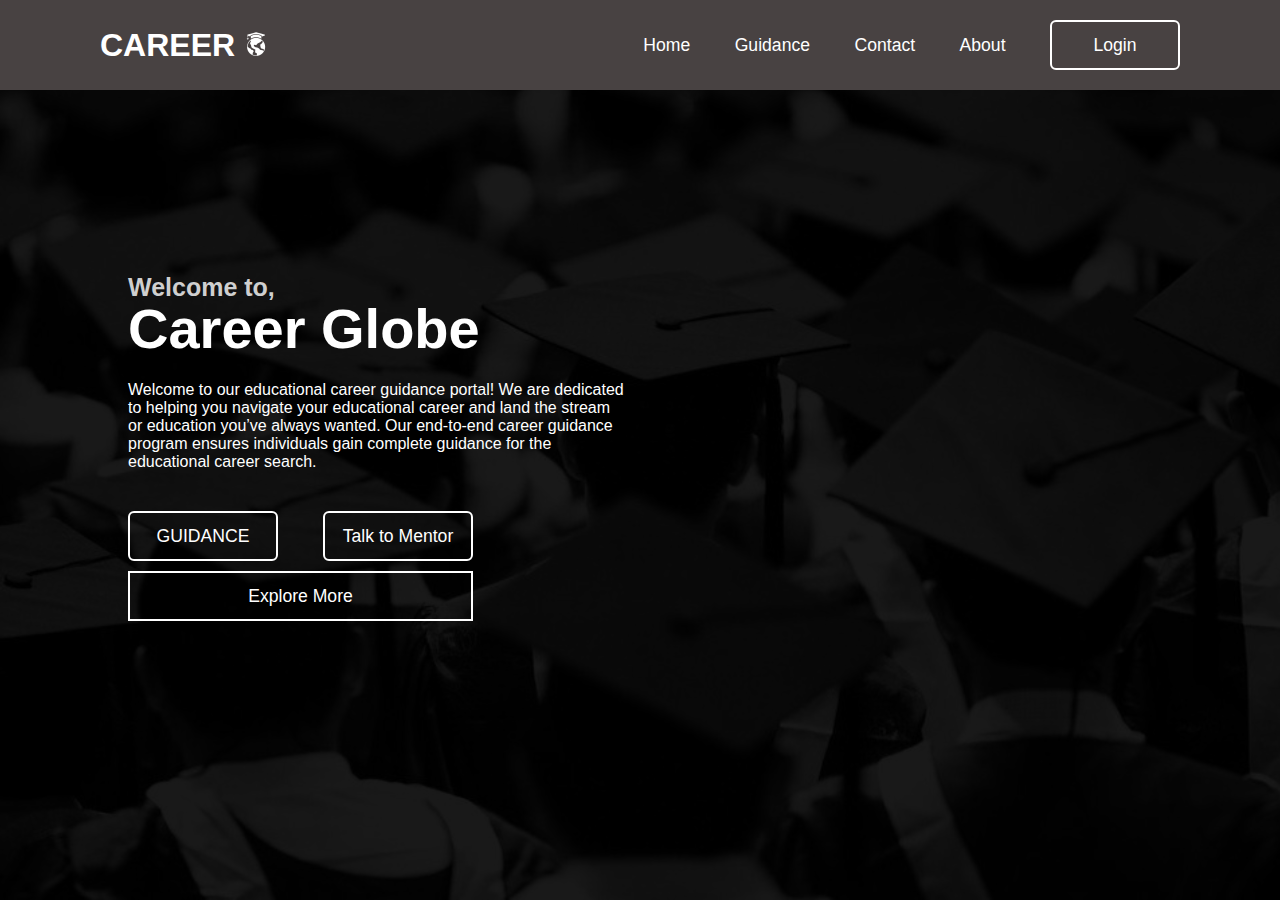
<file: OCGP_Code/index.html>
<!DOCTYPE html>
<html lang="en">
    <head>
        <title>Online Carrier Guidance Portal</title>
        <link rel="stylesheet" href="main.css">
    </head>
    <body>
        <header>
            <h2 class="logo">CAREER <img src="icons/globeg.png"></h2>
            <ul class="navigation">
                <a href="home.html">Home</a>
                <a href="home.html">Guidance</a>
                <a href="home.html">Contact</a>
                <a href="home.html">About</a>
                <button class="btnLogin-popup" type="button" onclick="location.href='ulogin.html'">Login</button>
            </ul>
        </header>
        <table border="0" width="100%" height="100%" cellpadding="0" cellspacing="15" bgcolor="#f3971b"></table>
            <section class="home">
                <div class="hcontent">
                    <h3>Welcome to,</h3>
                    <h4>Career Globe</h4>
                    <p>Welcome to our educational career guidance portal! We are dedicated to helping you navigate your educational career and land the stream or education you’ve always wanted. Our end-to-end career guidance program ensures individuals gain complete guidance for the educational career search.</p>
                    <div class="btnbox">
                        <a href="home.html">GUIDANCE</a>
                        <a href="#">Talk to Mentor</a>
                    </div>
                    <div class="btnbx">
                        <a href="home.html">Explore More</a>
                    </div>
                </div>
            </section>
        </table>
    </body>
</html>
</file>
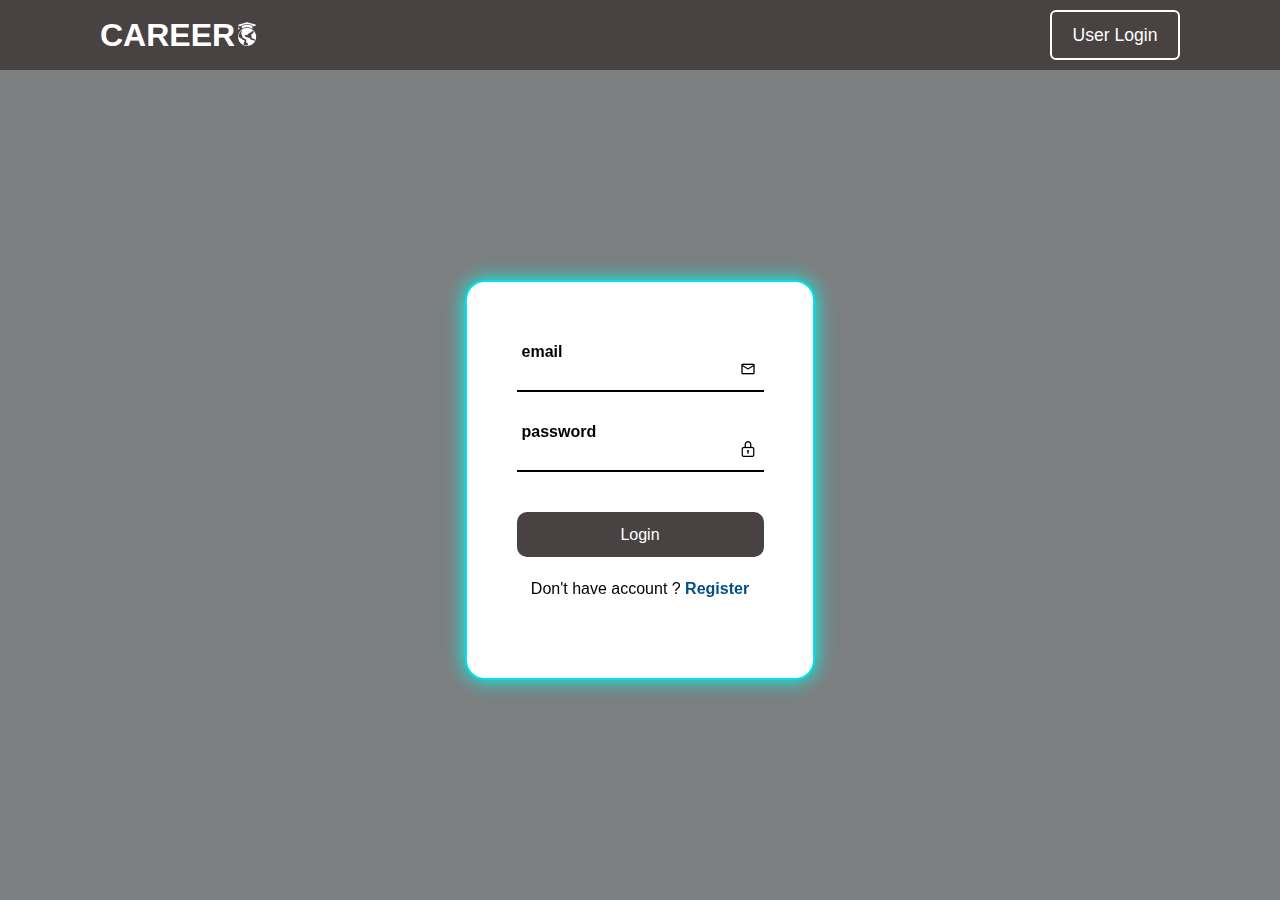
<file: adminlog.html>
<!DOCTYPE html>
<html lang="en">
    <head>
        <title> registration form </title>
        <link rel="stylesheet" href="alogstyle.css">
    </head>


    <body>
        <div class="bkgnd">

            
            
            <header>
                <h2  class="logo">CAREER<img src="icons/globeg.png"></h2>
                <nav class="navigation">
                    <button class="btnLogin-popup" type="button" onclick="location.href='ulogin.html'">User Login</button>
                </nav>
            </header>




            <div class="alogform">

                <form>
                    <div class="linput_field">
                        <div class="det"><span class="icon">
                                <img src="icons/mail.png"></span>
                            <input type="email" name="aemail"><label for="aemail">email</label>
                        </div>
                        <div class="det"><span class="icon">
                                <img src="icons/padlock1.png"></span>
                            <input type="password" name="apassword"><label for="apassword">password</label>
                        </div>

                            

                        <button type="submit" name="submit" class="btn">Login</button><br><br>
                        <div class="login-register">
                            <p>Don't have account ? <a href="adminreg.html" class="login-link">Register</a></p>
                        </div>

                    </div>
                </form>
                
            </div>
            
            
            
            
            
            
            
        </div>
    </body>


</html>
</file>
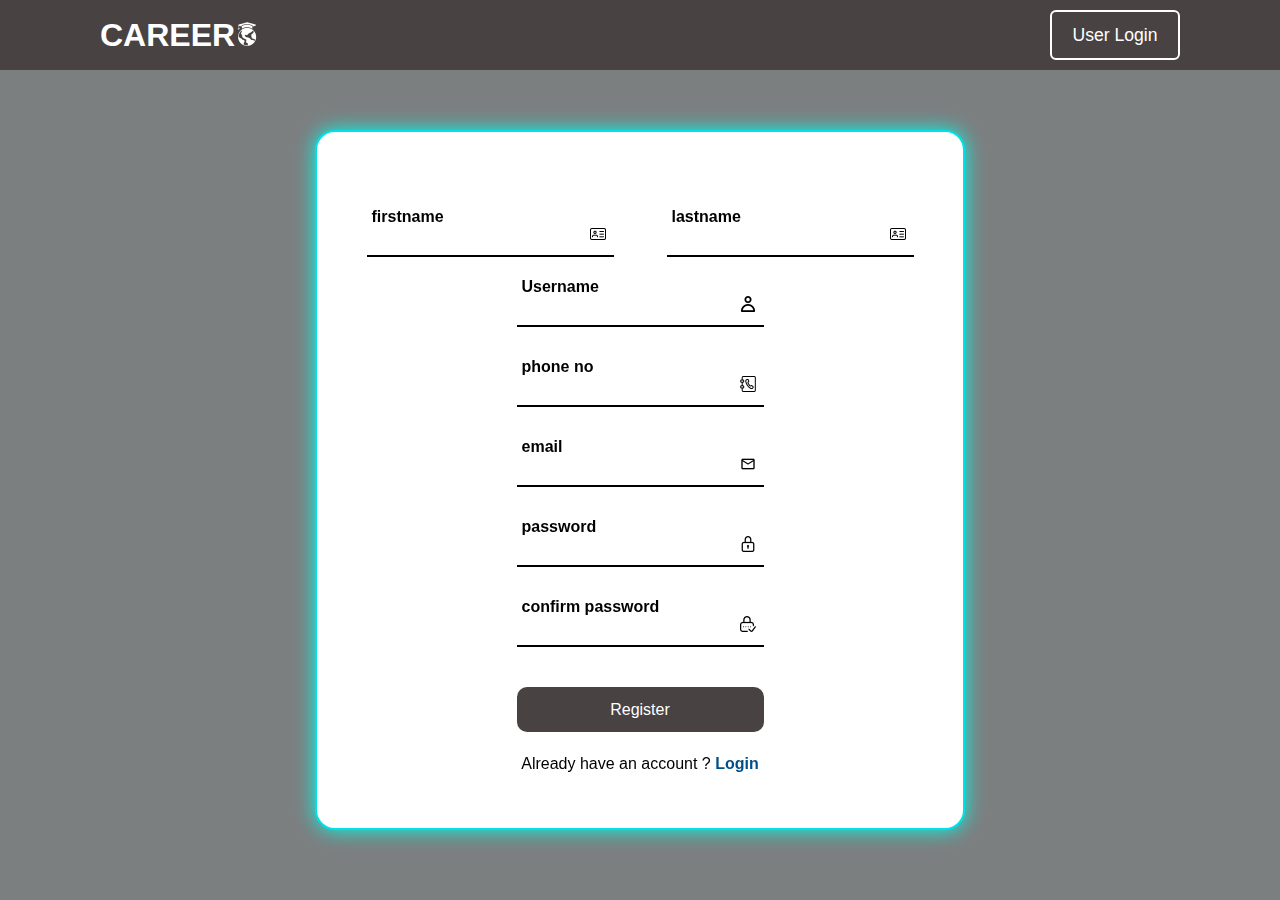
<file: adminreg.html>
<!DOCTYPE html>
<html lang="en">
    <head>
        <title> registration form </title>
        <link rel="stylesheet" href="alogstyle.css">
    </head>


    <body>
        <div class="bkgnd">

            
            
            <header>
                <h2  class="logo">CAREER<img src="icons/globeg.png"></h2>
                <nav class="navigation">
                    <button class="btnLogin-popup" type="button" onclick="location.href='ulogin.html'">User Login</button>
                </nav>
            </header>




            <div class="aform">

                <form>
                    <div class="input_field">
                        <div class="detl"><span class="icon">
                            <img src="icons/id.png"></span>
                            <input type="text" name="afirstname"><label for="firstname">firstname</label>
                        </div>
                        <div class="detail"><span class="icon">
                            <img src="icons/id.png"></span>
                            <input type="text" name="alastname"><label for="lastname">lastname</label>
                        </div>
                        <div class="det"><span class="icon">
                            <img src="icons/user.png"></span>
                            <input type="text" name="ausername"><label for="ausername">Username</label>
                        </div>
                        <div class="det"><span class="icon">
                            <img src="icons/phbk.png"></span>
                            <input type="tel" name="aphoneno"><label for="phone no">phone no</label>
                        </div>
                        <div class="det"><span class="icon">
                            <img src="icons/mail.png"></span>
                            <input type="email" name="aemail"><label for="aemail">email</label>
                        </div>
                        <div class="det"><span class="icon">
                            <img src="icons/padlock1.png"></span>
                            <input type="password" name="apassword"><label for="apassword">password</label>
                        </div>
                        <div class="det"><span class="icon">
                            <img src="icons/login.png"></span>
                            <input type="password" name="aconfirmpassword"><label for="aconfirmpassword">confirm password</label>
                        </div>
                            

                        <button type="submit" name="submit" class="btn">Register</button><br><br>
                        <div class="login-register">
                            <p>Already have an account ? <a href="adminlog.html" class="login-link">Login</a></p>
                        </div>
                    </div>
                </form>
            </div>
        </div>
    </body>
</html>
</file>
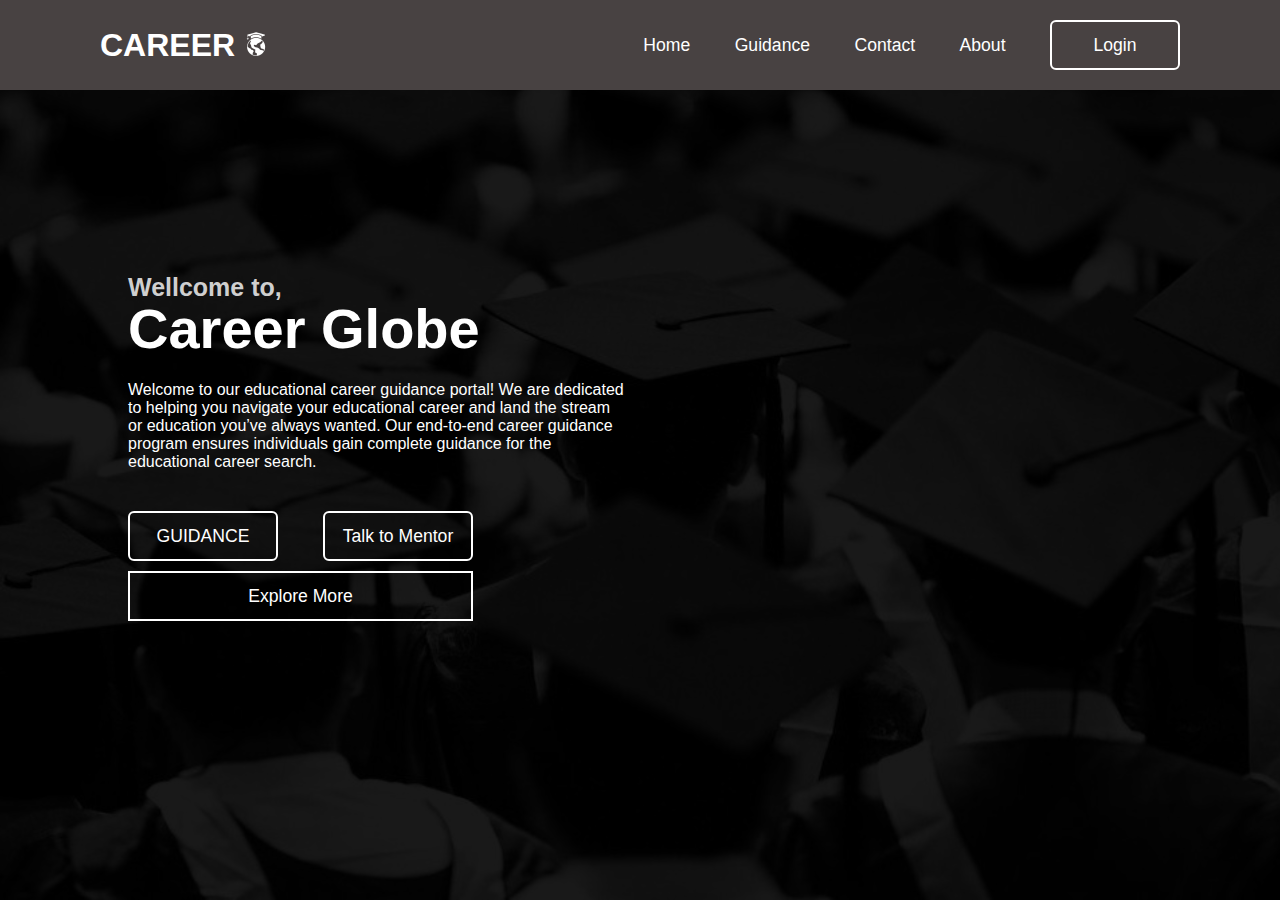
<file: careerglobe.html>
<!DOCTYPE html>
<html lang="en">
    <head>
        <title>Online Carrier Guidance Portal</title>
        <link rel="stylesheet" href="main.css">
    </head>
    <body>
        <header>
            <h2 class="logo">CAREER <img src="icons/globeg.png"></h2>
            <ul class="navigation">
                <a href="home.html">Home</a>
                <a href="home.html">Guidance</a>
                <a href="home.html">Contact</a>
                <a href="home.html">About</a>
                <button class="btnLogin-popup" type="button" onclick="location.href='ulogin.html'">Login</button>
            </ul>
        </header>


        <table border="0" width="100%" height="100%" cellpadding="0" cellspacing="15" bgcolor="#f3971b"></table>
            <section class="home">
                <div class="hcontent">
                    <h3>Wellcome to,</h3>
                    <h4>Career Globe</h4>
                    <p>Welcome to our educational career guidance portal! We are dedicated to helping you navigate your educational career and land the stream or education you’ve always wanted. Our end-to-end career guidance program ensures individuals gain complete guidance for the educational career search.</p>
                    <div class="btnbox">
                        <a href="home.html">GUIDANCE</a>
                        <a href="#">Talk to Mentor</a>
                    </div>
                    <div class="btnbx">
                        <a href="home.html">Explore More</a>
                    </div>
                </div>
            </section>
        </table>
    </body>
</html>
</file>
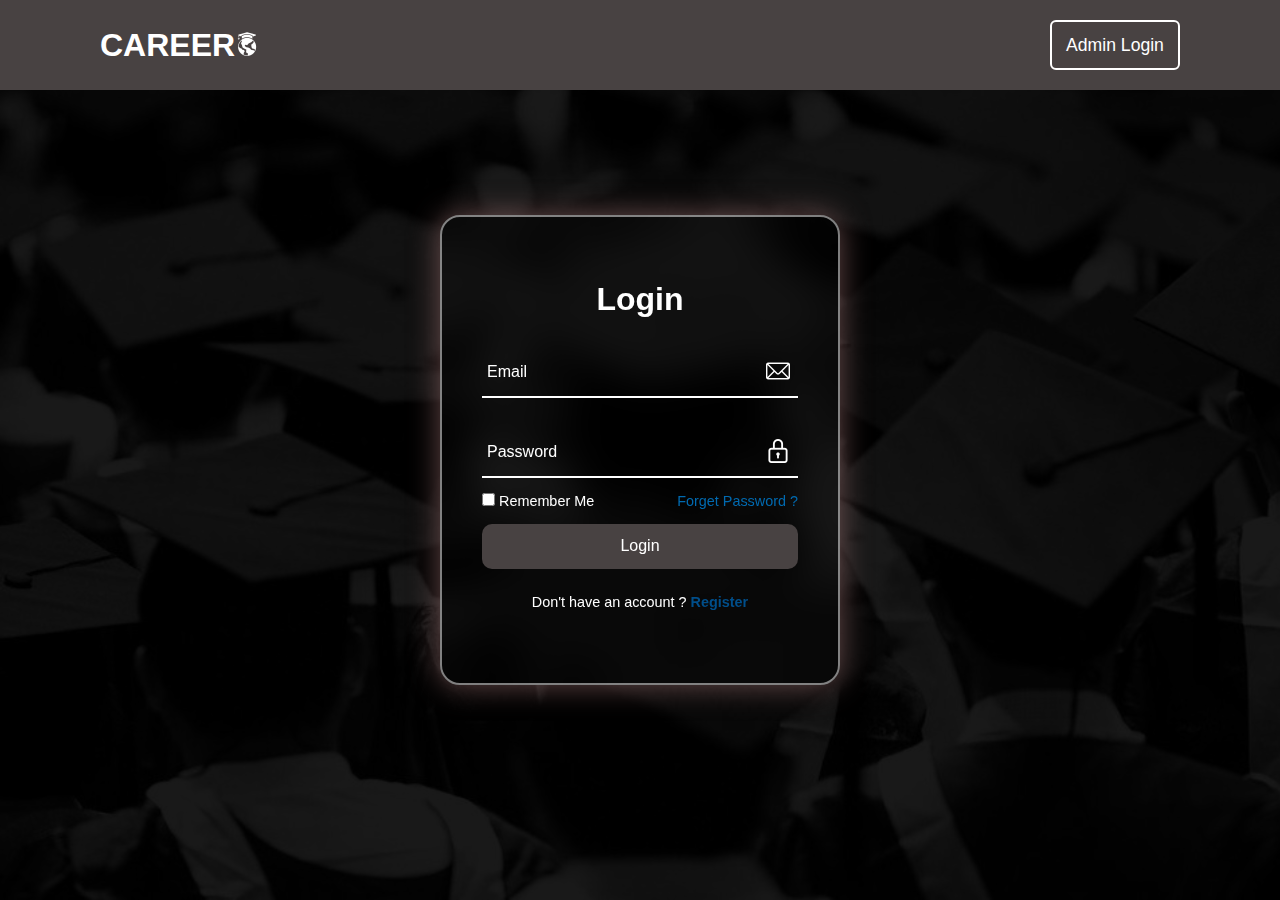
<file: ulogin.html>
<!DOCTYPE html>
<html lang="en">
    <head>
        <title>Online Carrier Guidance Portal</title>
        <link rel="stylesheet" href="ulogstyle.css">
    </head>
    <body>




        
        <header>
            <h2  class="logo">CAREER<img src="icons/globeg.png"></h2>
            <nav class="navigation">
                <button class="btnLogin-popup" type="button" onclick="location.href='adminlog.html'">Admin Login</button>
             </nav>
        </header>

        

        



        <div class="pocket">
            <div class="form-box login">
                <h2>Login</h2>
                <form action="#">
                    <div class="input-box">
                        <span class="icon">
                            <img src="icons/email.png"></span>
                        <input type="email" name="email" required>
                        <label for="email">Email</label>
                    </div>

                    <div class="input-box">
                        <span class="icon">
                            <img src="icons/padlock.png"></span>
                        <input type="password" name="password" required>
                        <label for="password">Password</label>
                    </div>

                    <div class="remember-forget">
                        <lable><input type="checkbox"> Remember Me </lable>
                        <a href="#"> Forget Password ?</a>
                    </div>

                    <button type="submit" class="btn">Login</button>
                    <div class="login-register">
                        <p>Don't have an account ? <a href="uregistration.html" class="register-link">Register</a></p>
                    </div>
                </form>
            </div>
        </div>





        




        

        <!-- <script src="script.js"></script> -->

    </body>
</html>
</file>
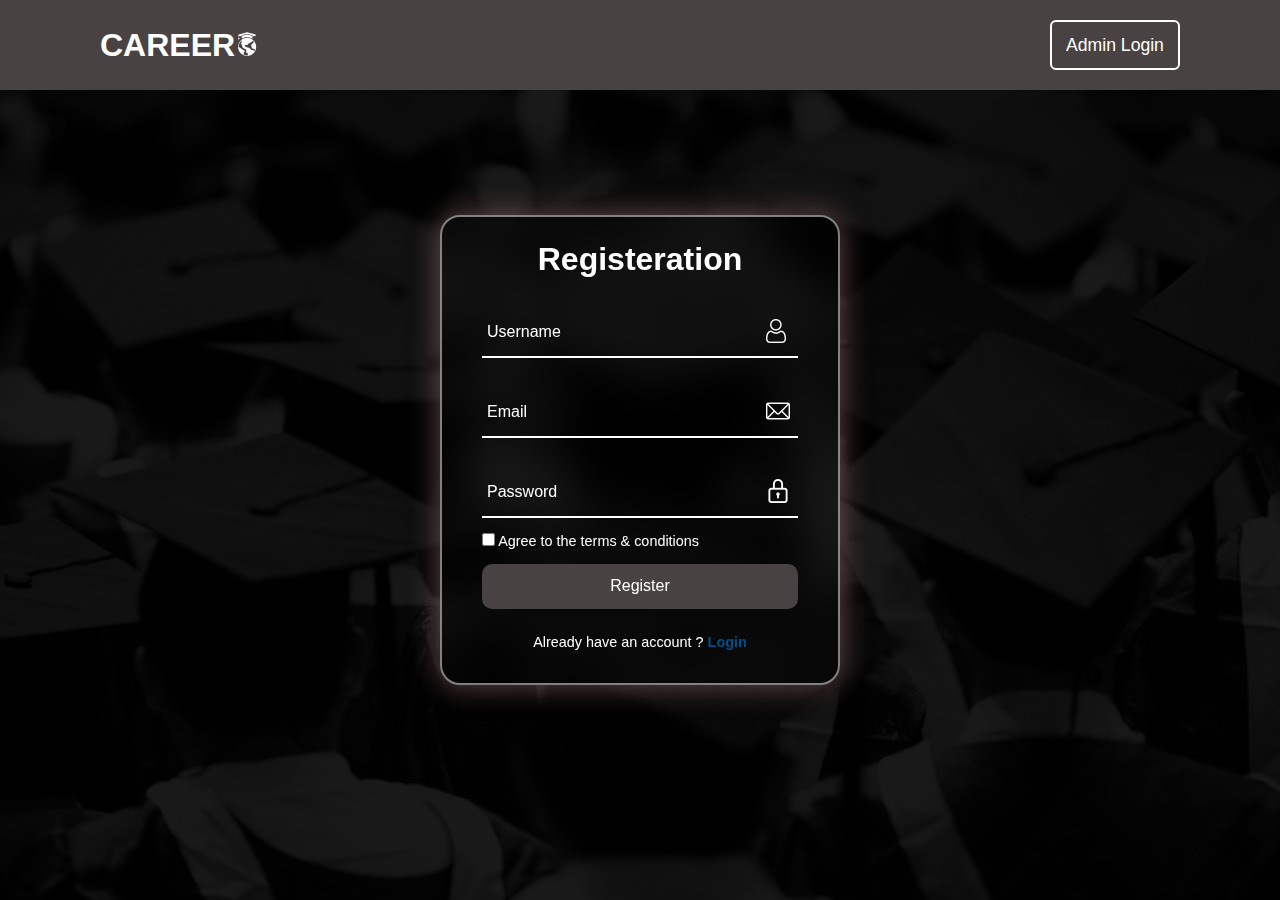
<file: uregistration.html>
<!DOCTYPE html>
<html lang="en">
    <head>
        <title>Online Carrier Guidance Portal</title>
        <link rel="stylesheet" href="ulogstyle.css">
    </head>
    <body>





        <header>
            <h2  class="logo">CAREER<img src="icons/globeg.png"></h2>
            <nav class="navigation">
                <button class="btnLogin-popup" type="button" onclick="location.href='adminlog.html'">Admin Login</button>
             </nav>
        </header>








        <div class="pocket">
            <div class="form-box register">
                <h2>Registeration</h2>
                <form action="backend.php" method="post">
                    <div class="input-box">
                        <span class="icon">
                            <img src="icons/user1.png"></span>
                        <input type="text" name="username" required>
                        <label for="username">Username</label>
                    </div>
            
                    <div class="input-box">
                        <span class="icon">
                            <img src="icons/email.png"></span>
                        <input type="email" name="email" required>
                        <label for="email">Email</label>
                    </div>
            
                    <div class="input-box">
                        <span class="icon">
                            <img src="icons/padlock.png"></span>
                        <input type="password" name="password" required>
                        <label for="password">Password</label>
                    </div>
        
                    <div class="remember-forget">
                        <lable><input type="checkbox"> Agree to the terms & conditions </lable>  
                    </div>
         
                    <button type="submit" name="submit" class="btn">Register</button>
                    <div class="login-register">
                        <p>Already have an account ? <a href="ulogin.html" class="login-link">Login</a></p>
                    </div>
                </form>
            </div>
        </div>


    </body>
</html>
</file>
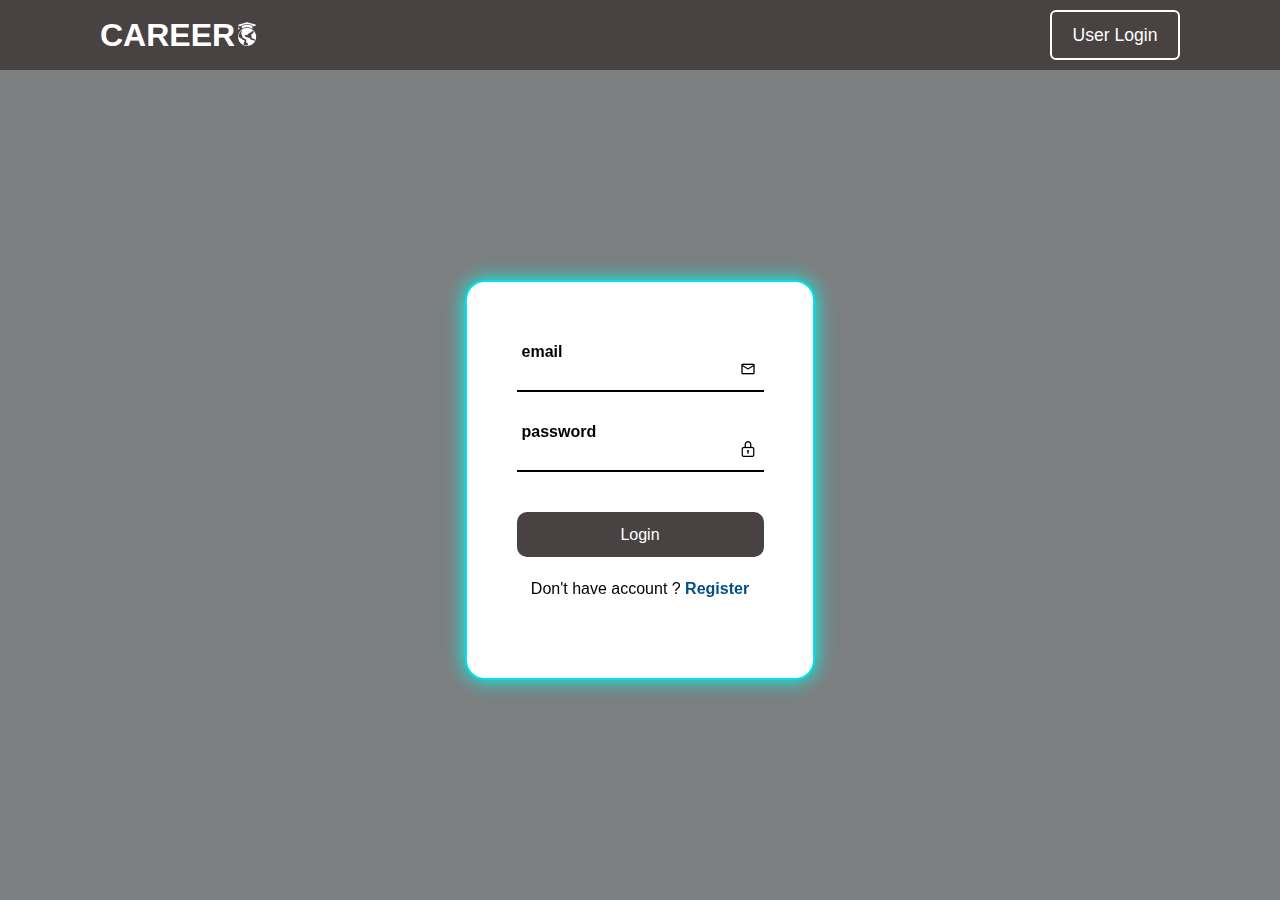
<file: CollegeProject/adminlog.html>
<!DOCTYPE html>
<html lang="en">
    <head>
        <title> registration form </title>
        <link rel="stylesheet" href="alogstyle.css">
    </head>

    <body>
        <div class="bkgnd">
            <header>
                <h2  class="logo">CAREER<img src="icons/globeg.png"></h2>
                <nav class="navigation">
                    <button class="btnLogin-popup" type="button" onclick="location.href='ulogin.html'">User Login</button>
                </nav>
            </header>
            <div class="alogform">
                <form>
                    <div class="linput_field">
                        <div class="det"><span class="icon">
                                <img src="icons/mail.png"></span>
                            <input type="email" name="aemail"><label for="aemail">email</label>
                        </div>
                        <div class="det"><span class="icon">
                                <img src="icons/padlock1.png"></span>
                            <input type="password" name="apassword"><label for="apassword">password</label>
                        </div>
                        <button type="submit" name="submit" class="btn">Login</button><br><br>
                        <div class="login-register">
                            <p>Don't have account ? <a href="adminreg.html" class="login-link">Register</a></p>
                        </div>
                    </div>
                </form>
            </div>
        </div>
    </body>
</html>
</file>
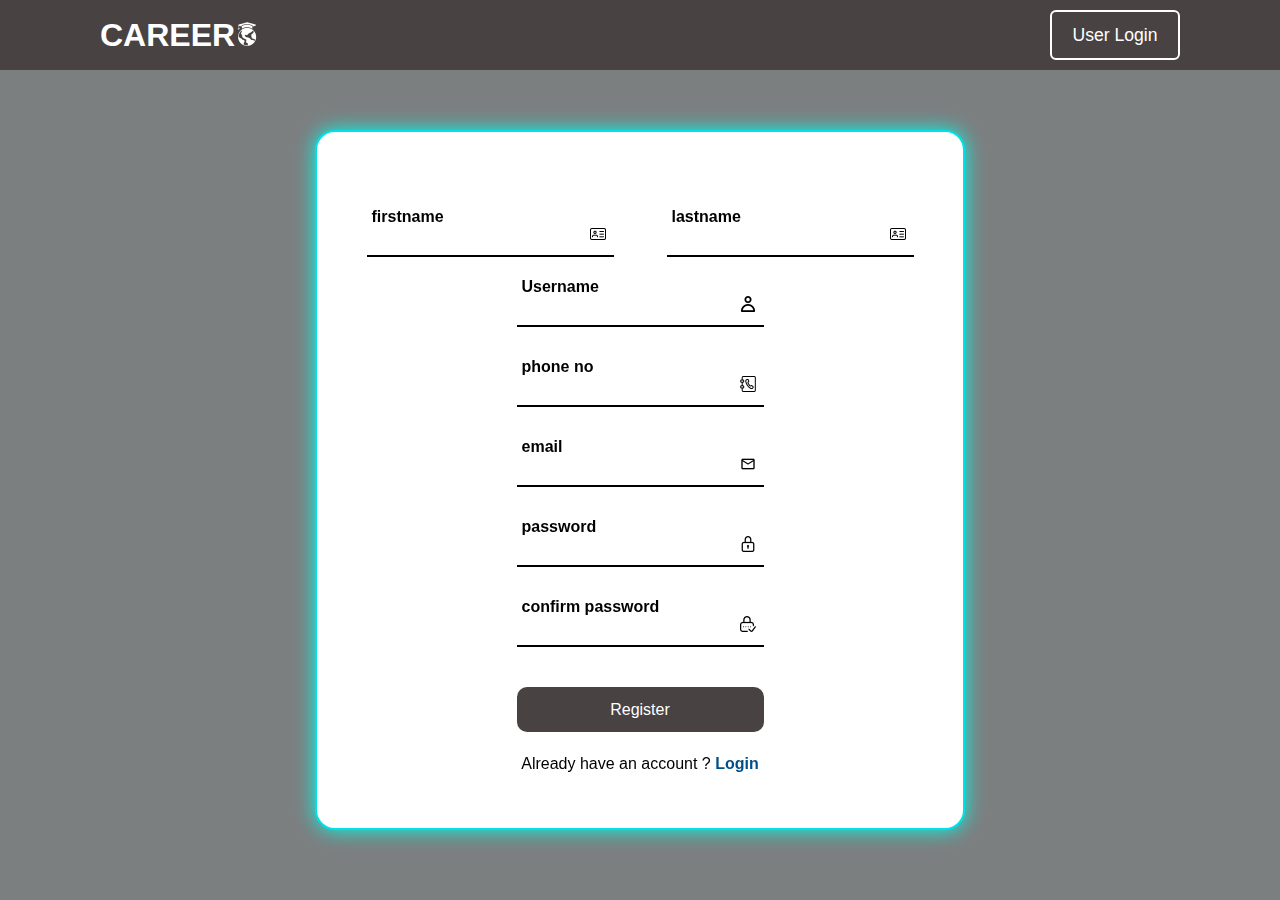
<file: CollegeProject/adminreg.html>
<!DOCTYPE html>
<html lang="en">
    <head>
        <title> registration form </title>
        <link rel="stylesheet" href="alogstyle.css">
    </head>
    <body>
        <div class="bkgnd">
            <header>
                <h2  class="logo">CAREER<img src="icons/globeg.png"></h2>
                <nav class="navigation">
                    <button class="btnLogin-popup" type="button" onclick="location.href='ulogin.html'">User Login</button>
                </nav>
            </header>
            <div class="aform">
                <form>
                    <div class="input_field">
                        <div class="detl"><span class="icon">
                            <img src="icons/id.png"></span>
                            <input type="text" name="afirstname"><label for="firstname">firstname</label>
                        </div>
                        <div class="detail"><span class="icon">
                            <img src="icons/id.png"></span>
                            <input type="text" name="alastname"><label for="lastname">lastname</label>
                        </div>
                        <div class="det"><span class="icon">
                            <img src="icons/user.png"></span>
                            <input type="text" name="ausername"><label for="ausername">Username</label>
                        </div>
                        <div class="det"><span class="icon">
                            <img src="icons/phbk.png"></span>
                            <input type="tel" name="aphoneno"><label for="phone no">phone no</label>
                        </div>
                        <div class="det"><span class="icon">
                            <img src="icons/mail.png"></span>
                            <input type="email" name="aemail"><label for="aemail">email</label>
                        </div>
                        <div class="det"><span class="icon">
                            <img src="icons/padlock1.png"></span>
                            <input type="password" name="apassword"><label for="apassword">password</label>
                        </div>
                        <div class="det"><span class="icon">
                            <img src="icons/login.png"></span>
                            <input type="password" name="aconfirmpassword"><label for="aconfirmpassword">confirm password</label>
                        </div>
                        <button type="submit" name="submit" class="btn">Register</button><br><br>
                        <div class="login-register">
                            <p>Already have an account ? <a href="adminlog.html" class="login-link">Login</a></p>
                        </div>
                    </div>
                </form>
            </div>
        </div>
    </body>
</html>
</file>
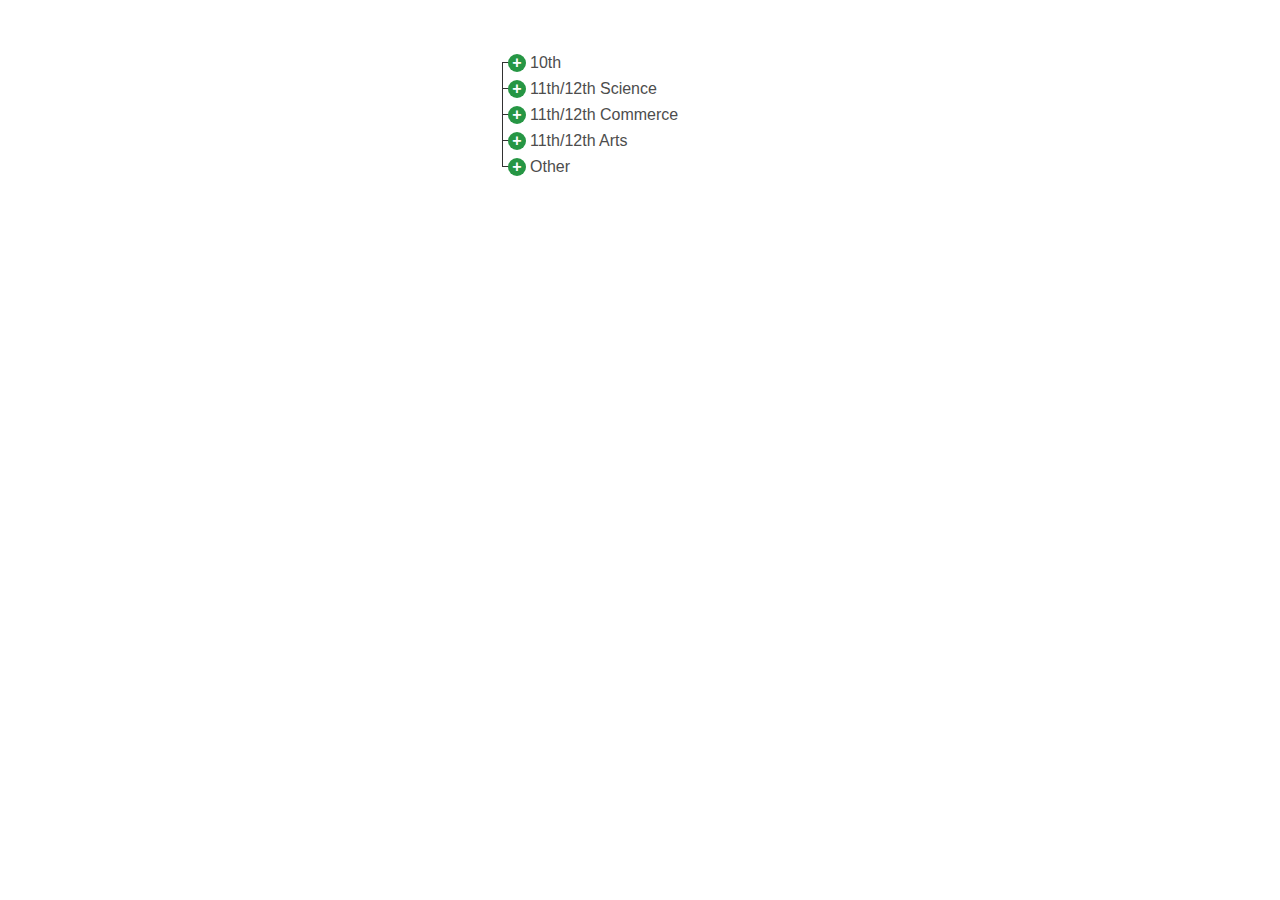
<file: CollegeProject/guidtree.html>
<!DOCTYPE html>
<html lang="en">
<head>
    <title>Tree wive</title>
    <link rel="stylesheet" href="tree.css"
</head>
<body>

    <ul class="tree">
        <li class="parent">
            <details>
                <summary>10th</summary>
                <ul>
                    <li>
                        <details>
                            <summary>Diploma Courses</summary>
                            <ul>
                                <li>Diploma in Engineering</li>
                                <li>Diploma in Graphic</li>
                                <li>Diploma in Digital Marketing</li>
                            </ul>
                        </details>
                        
                        <details>
                            <summary>Polythechnic Courses</summary>
                            <ul>
                                <li>Diploma in Computer Programming</li>
                                <li>Diploma in Petrolium Engineering</li>
                                <li>Diploma in Animation arts and Design</li>
                            </ul>
                        </details>
                        
                        <details>
                            <summary>Short Term Courses</summary>
                            <ul>
                                <li>Graphic Designing</li>
                                <li>Web Designing</li>
                                <li>Animation Courses</li>
                            </ul>
                        </details>
                    </li>
                </ul>
            </details>
        </li>

        <li class="parent">
            <details>
                <summary>11th/12th Science</summary>
                <ul>
                    <li>
                        <details>
                            <summary>PCM</summary>
                            <ul>
                                <li>Diploma</li>
                                <li>Medical</li>
                                <li>Engineering</li>
                            </ul>
                        </details>
                        
                        <details>
                            <summary>PCB</summary>
                            <ul>
                                <li>Medical</li>
                                <li>Diploma</li>
                                <li>Bachelors</li>
                            </ul>
                        </details>
                        
                        <details>
                            <summary>Short Term Courses</summary>
                            <ul>
                                <li>Management Courses</li>
                                <li>Certificate Courses</li>
                                <li>Digital Courses</li>
                            </ul>
                        </details>
                    </li>
                </ul>
            </details>
        </li>

        <li class="parent">
            <details>
                <summary>11th/12th Commerce</summary>
                <ul>
                    <li>
                        <details>
                            <summary>Diploma Courses</summary>
                            <ul>
                                <li>Diploma in Digital marketing</li>
                                <li>Diploma in Banking and Finance</li>
                                <li>Diploma in Physical Education</li>
                            </ul>
                        </details>
                        
                        <details>
                            <summary>Proffesional Courses</summary>
                            <ul>
                                <li>BA LLB</li>
                                <li>Content Marketing</li>
                                <li>Tally</li>
                            </ul>
                        </details>
                        
                        <details>
                            <summary>Short Term Courses</summary>
                            <ul>
                                <li>Certificate</li>
                                <li>Acting</li>
                                <li>Data Science</li>
                            </ul>
                        </details>
                    </li>
                </ul>
            </details>
        </li>

        <li class="parent">
            <details>
                <summary>11th/12th Arts</summary>
                <ul>
                    <li>
                        <details>
                            <summary>Diploma Courses</summary>
                            <ul>
                                <li>Diploma in 3D Animation</li>
                                <li>Diploma in Interior Design</li>
                                <li>Diploma in Multimedia</li>
                            </ul>
                        </details>
                        
                        <details>
                            <summary>Media/Journalism Courses</summary>
                            <ul>
                                <li>Bachelor in Mass Communication</li>
                                <li>Bachelor in Visual Communication</li>
                                <li>BA in Medical Communication</li>
                            </ul>
                        </details>

                        <details>
                            <summary>Short Term Courses</summary>
                            <ul>
                                <li>Language Courses</li>
                                <li>Photography</li>
                                <li>Acountant</li>
                            </ul>
                        </details>
                    </li>
                </ul>
            </details>
        </li>
        
        <li class="parent">
            <details>
                <summary>Other</summary>
                <ul>
                    <li>BS in Digital Cinematography</li>
                    <li>Master of Arts in Film and TV</li>
                    <li>Digital Graphic Animation</li>
                    <li>Spa and Hospitality Management</li>
                </ul>
            </details>
        </li>
    </ul>
</body>
</html>
</file>
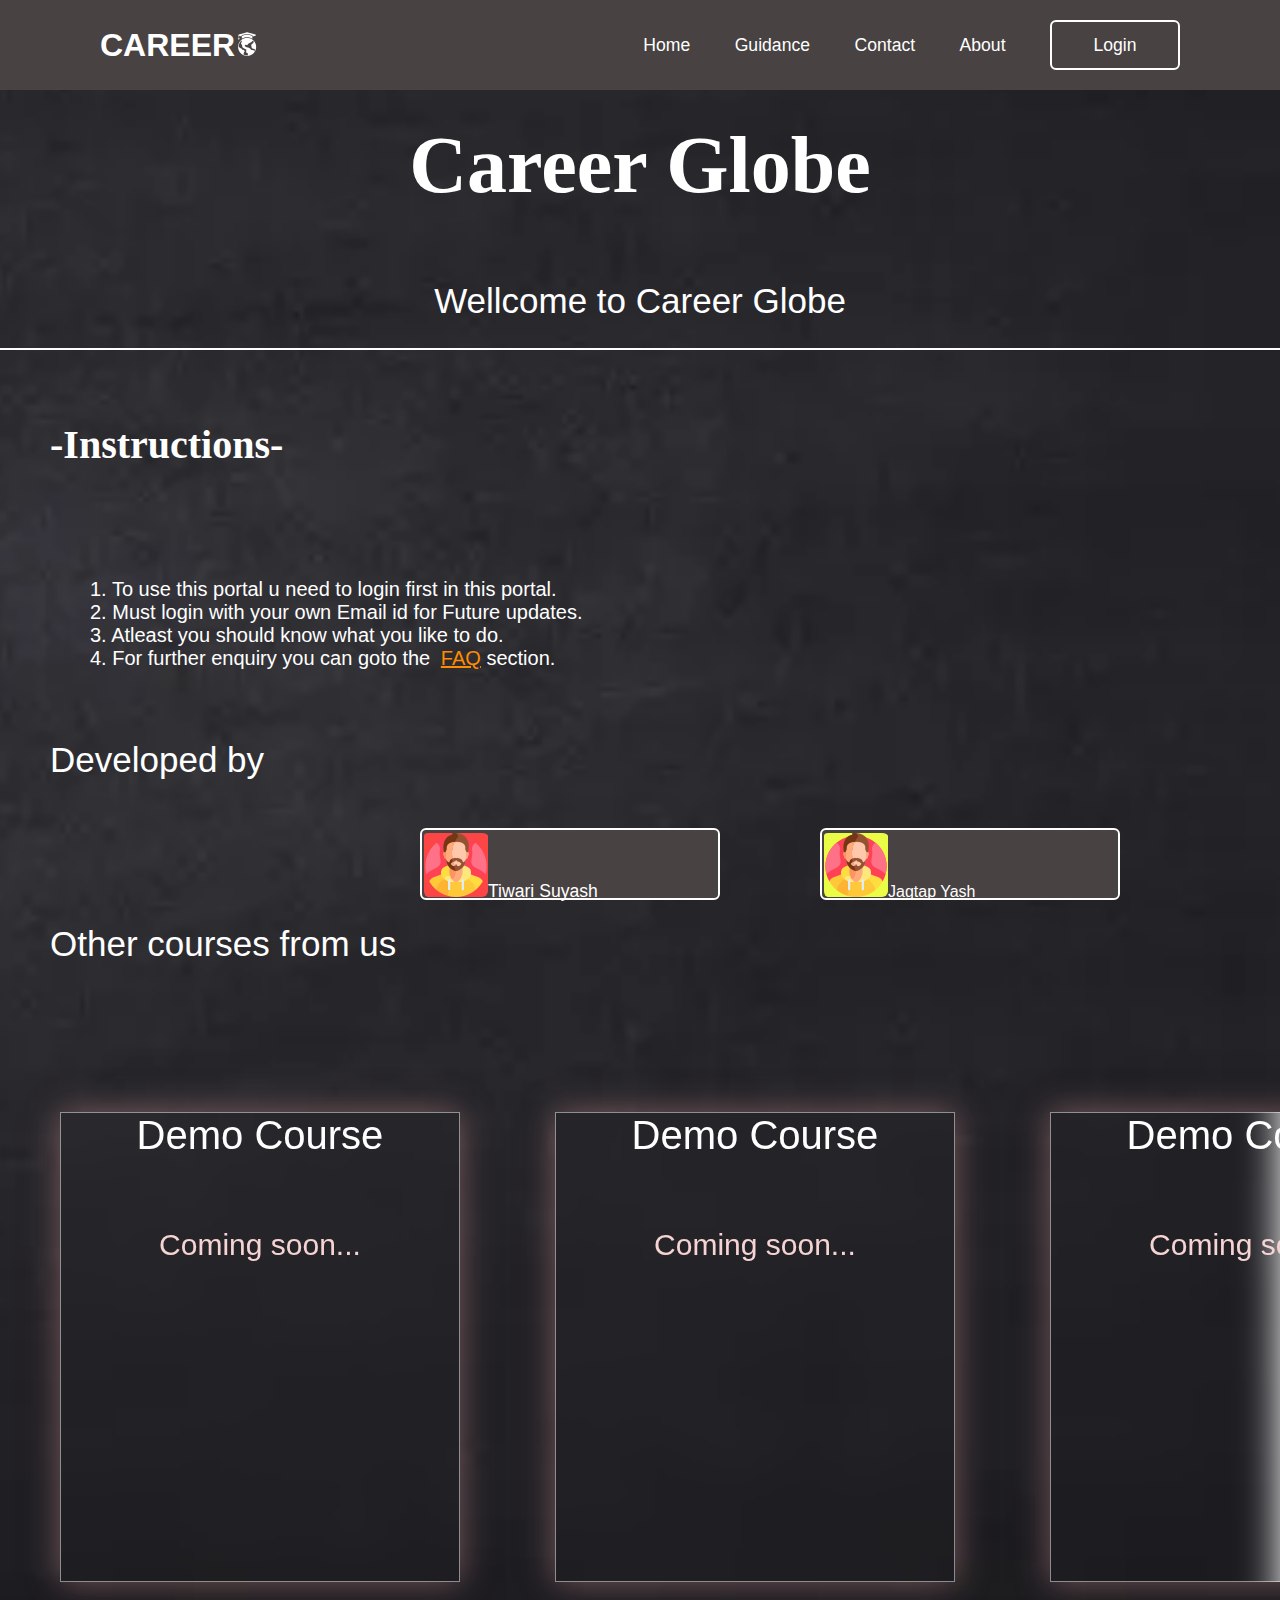
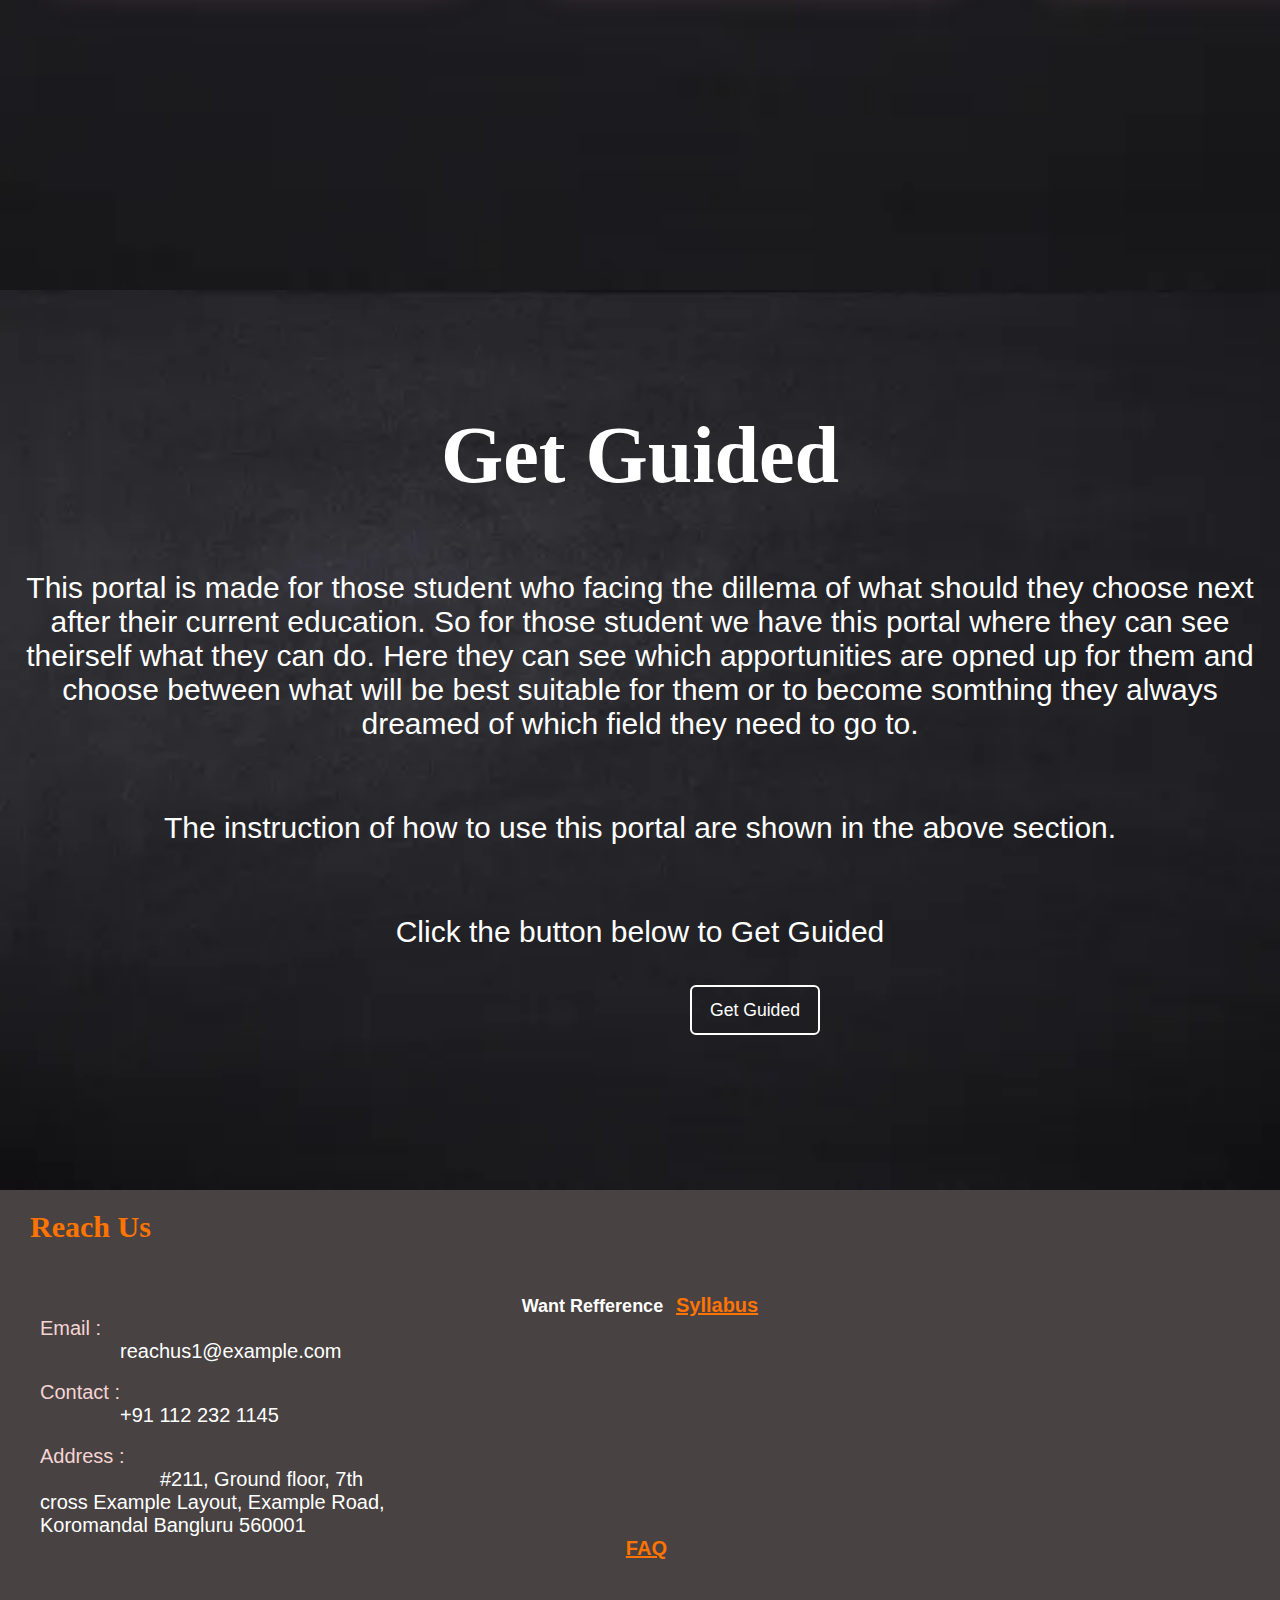
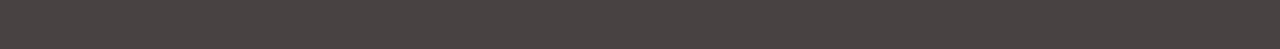
<file: CollegeProject/home.html>
<!DOCTYPE html>
<html lang="en">
    <head>
        <title>Online Carrier Guidance Portal</title>
        <link rel="stylesheet" href="home.css">
    </head>
    <body>
        <header>
            <h2 class="logo">CAREER<img src="icons/globeg.png"></h2>
            <ul class="navigation">
                <a href="#home">Home</a>
                <a href="#guidance">Guidance</a>
                <a href="#about">Contact</a>
                <a href="#about">About</a>
                <button class="btnLogin-popup" type="button" onclick="location.href='ulogin.html'">Login</button>
            </ul>
        </header>
        
        <section class="home" id="home">
            <div class="main">
                <div class="hometext">
                    <h3>Career Globe</h3>
                    <p><text>Wellcome to Career Globe</text></p>
                    <div class="mmain">
                        <h6>-Instructions-</h6>
                        <p>
                            <ol>1. To use this portal u need to login first in this portal.</ol>
                            <ol>2. Must login with your own Email id for Future updates.</ol>
                            <ol>3. Atleast you should know what you like to do.</ol>
                            <ol>4. For further enquiry you can goto the <a href="#" class="reflink">FAQ</a> section.</ol>
                        </p>
                    </div>
                    <div class="tablemain">
                        <div class="id"><text>Developed by</text></div><br>
                            <idbox1 class="logoo"><img src="icons/man1.png">Tiwari Suyash</idbox1>
                            <idbox2 class="logoo"><img src="icons/man2.png">Jagtap Yash</idbox2>
                    </div><br><br><br><br><br><br><br>
                    <div class="id"><text>Other courses from  us</text></div><br>

                    <div class="coursebox" onclick="location.href='#'">
                        <div class="text-box">
                            <label>Demo Course</label>
                            <p>Coming soon...</p>
                        </div>

                        </div>
                    <div class="courseboxx" onclick="location.href='#'">
                        <div class="text-boxx">
                            <label>Demo Course</label>
                            <p>Coming soon...</p>
                        </div>

                    </div>
                    <div class="courseboxxx" onclick="location.href='#'">
                        <div class="text-boxxx">
                            <label>Demo Course</label>
                            <p>Coming soon...</p>
                        </div>

                    </div>
                </div>
            </div>
        </section>

        <section class="guidance" id="guidance">
            <div class="main">
                <div class="hometexxxt">
                    <h3>Get Guided</h3>
                    <p>This portal is made for those student who facing the 
                        dillema of what should they choose next after their 
                        current education. So for those student we have this 
                        portal where they can see theirself what they can do.
                        Here they can see which apportunities are opned up for 
                        them and choose between what will be best suitable for them
                        or to become somthing they always dreamed of which field they need to go to.</p>
                        <p>The instruction of how to use this portal are shown in the above section.</p>
                        <p>Click the button below to Get Guided</p><br><br>
                        <button class="btnLogin-popup" type="button" onclick="location.href='guidtree.html'">Get Guided</button>
                    </div>
            </div>
        </section>

        <section class="about" id="about">
            <div class="main">
                <div class="hometexxt">
                    <h4>Reach Us</h4>
                    <h5>Want Refference<a href="http://exam.unipune.ac.in/Pages/Syllabus.html" class="reflink">Syllabus</a></h5>
                    <p>Email :</p>
                    <a>reachus1@example.com</a><br><br>
                    <p>Contact :</p>
                    <a> +91 112 232 1145</a><br><br>
                    <p>Address :<p>
                    <a>#211, Ground floor, 7th cross Example Layout, Example Road, Koromandal Bangluru 560001</a>
                    <h5><a href="#" class="reflink">FAQ</a></h5>
                </div>
            </div>
        </section>
    </body>
</html>
</file>
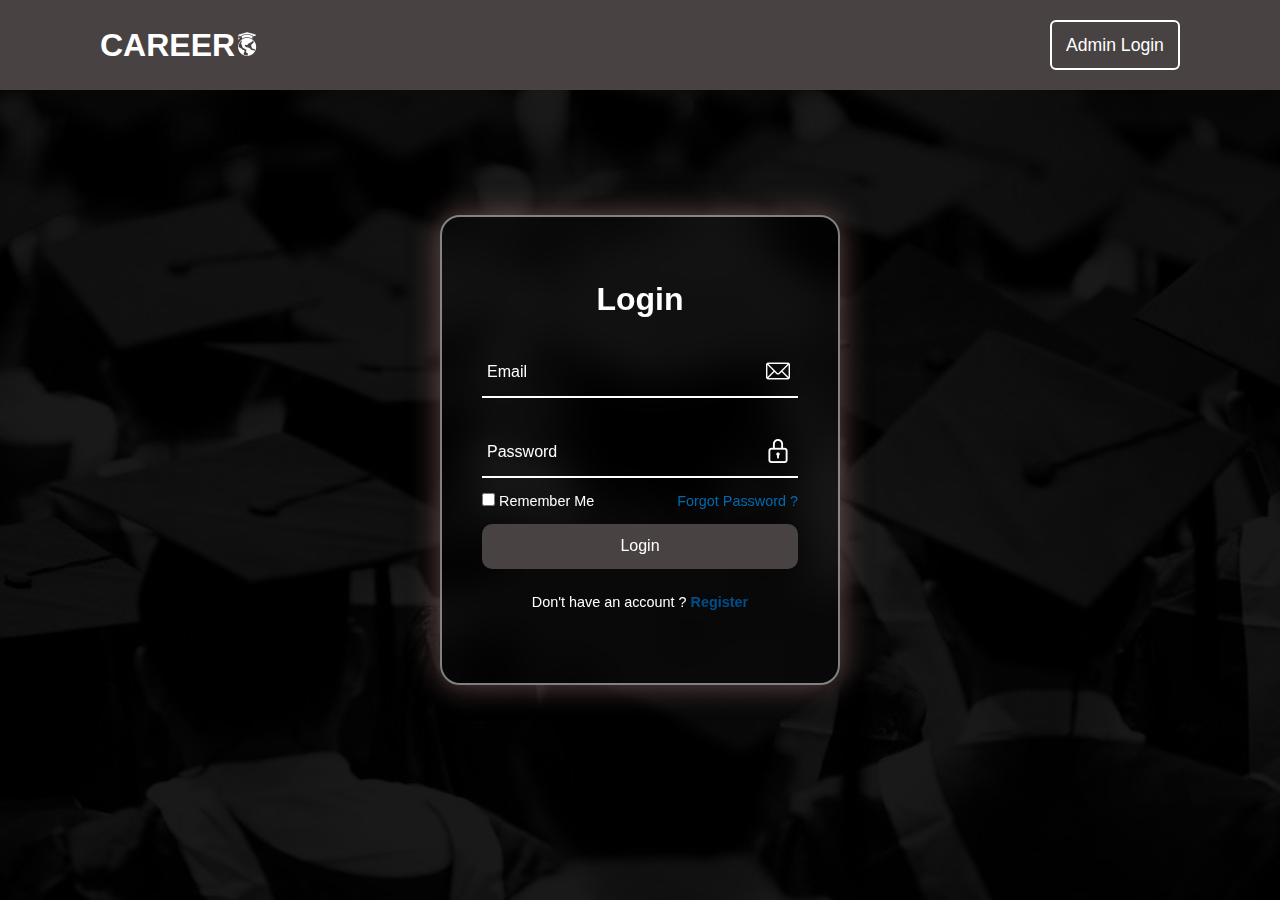
<file: CollegeProject/ulogin.html>
<!DOCTYPE html>
<html lang="en">
    <head>
        <title>Online Carrier Guidance Portal</title>
        <link rel="stylesheet" href="ulogstyle.css">
    </head>
    <body>
        <header>
            <h2  class="logo">CAREER<img src="icons/globeg.png"></h2>
            <nav class="navigation">
                <button class="btnLogin-popup" type="button" onclick="location.href='adminlog.html'">Admin Login</button>
             </nav>
        </header>
        <div class="pocket">
            <div class="form-box login">
                <h2>Login</h2>
                <form action="#">
                    <div class="input-box">
                        <span class="icon">
                            <img src="icons/email.png"></span>
                        <input type="email" name="email" required>
                        <label for="email">Email</label>
                    </div>

                    <div class="input-box">
                        <span class="icon">
                            <img src="icons/padlock.png"></span>
                        <input type="password" name="password" required>
                        <label for="password">Password</label>
                    </div>

                    <div class="remember-forget">
                        <lable><input type="checkbox"> Remember Me </lable>
                        <a href="#"> Forgot Password ?</a>
                    </div>

                    <button type="submit" class="btn">Login</button>
                    <div class="login-register">
                        <p>Don't have an account ? <a href="uregistration.html" class="register-link">Register</a></p>
                    </div>
                </form>
            </div>
        </div>
    </body>
</html>
</file>
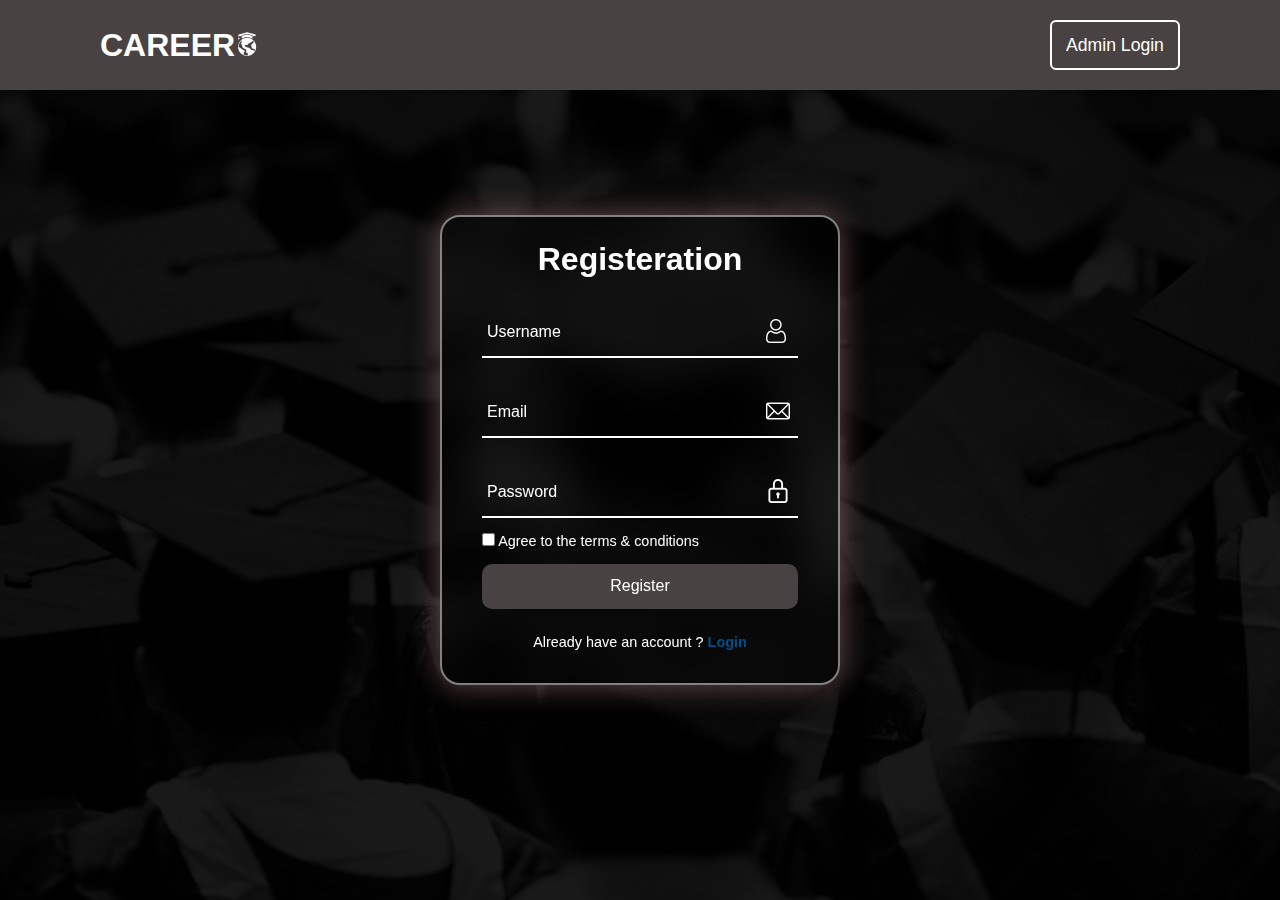
<file: CollegeProject/uregistration.html>
<!DOCTYPE html>
<html lang="en">
    <head>
        <title>Online Carrier Guidance Portal</title>
        <link rel="stylesheet" href="ulogstyle.css">
    </head>
    <body>
        <header>
            <h2  class="logo">CAREER<img src="icons/globeg.png"></h2>
            <nav class="navigation">
                <button class="btnLogin-popup" type="button" onclick="location.href='adminlog.html'">Admin Login</button>
             </nav>
        </header>
        <div class="pocket">
            <div class="form-box register">
                <h2>Registeration</h2>
                <form action="backend.php" method="post">
                    <div class="input-box">
                        <span class="icon">
                            <img src="icons/user1.png"></span>
                        <input type="text" name="username" required>
                        <label for="username">Username</label>
                    </div>
            
                    <div class="input-box">
                        <span class="icon">
                            <img src="icons/email.png"></span>
                        <input type="email" name="email" required>
                        <label for="email">Email</label>
                    </div>
            
                    <div class="input-box">
                        <span class="icon">
                            <img src="icons/padlock.png"></span>
                        <input type="password" name="password" required>
                        <label for="password">Password</label>
                    </div>
        
                    <div class="remember-forget">
                        <lable><input type="checkbox"> Agree to the terms & conditions </lable>  
                    </div>
         
                    <button type="submit" name="submit" class="btn">Register</button>
                    <div class="login-register">
                        <p>Already have an account ? <a href="ulogin.html" class="login-link">Login</a></p>
                    </div>
                </form>
            </div>
        </div>
    </body>
</html>
</file>
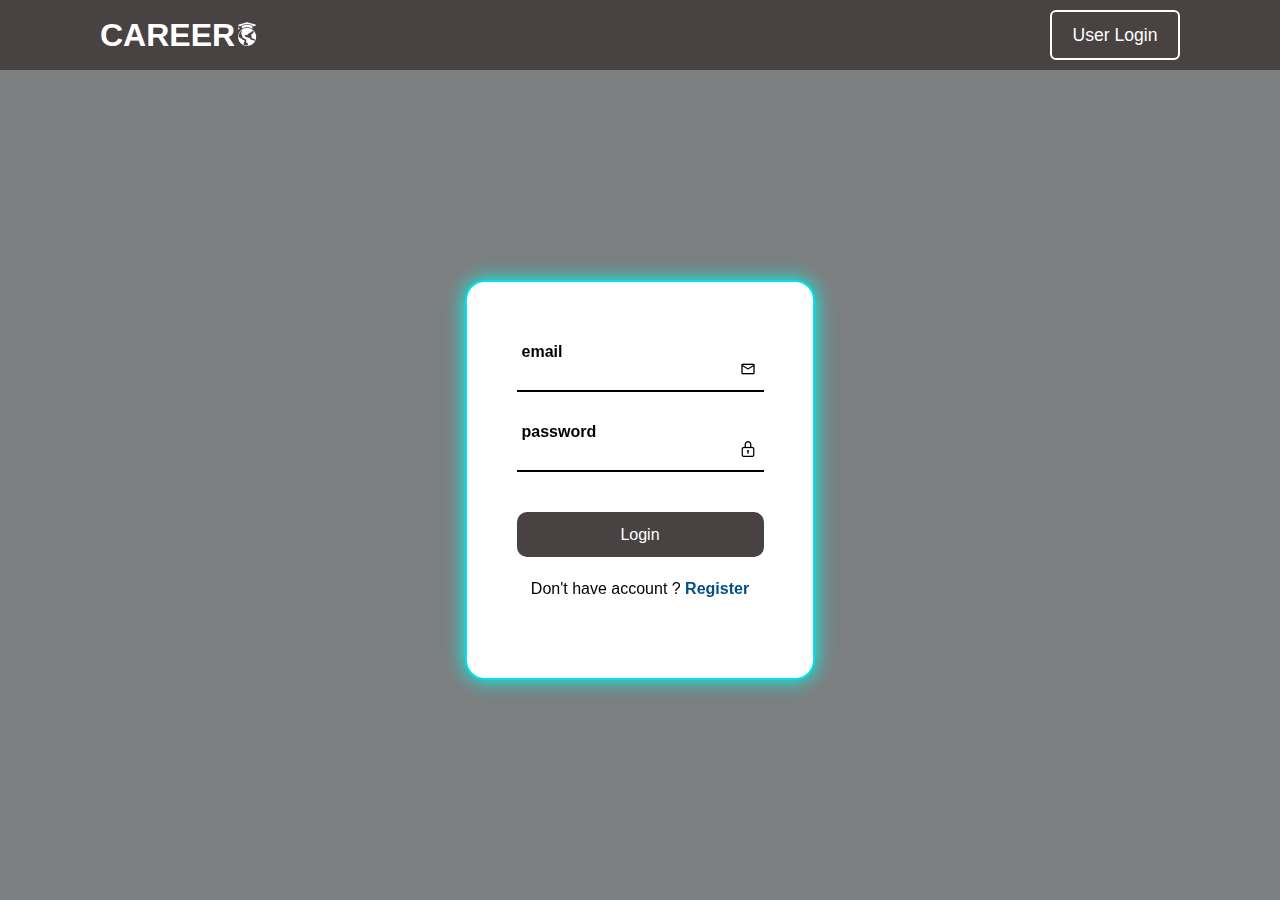
<file: OCGP_Code/adminlog.html>
<!DOCTYPE html>
<html lang="en">
  <head>
    <title>registration form</title>
    <link rel="stylesheet" href="alogstyle.css" />
  </head>

  <body>
    <div class="bkgnd">
      <header>
        <h2 class="logo">CAREER<img src="icons/globeg.png" /></h2>
        <nav class="navigation">
          <button
            class="btnLogin-popup"
            type="button"
            onclick="location.href='ulogin.html'"
          >
            User Login
          </button>
        </nav>
      </header>
      <div class="alogform">
        <form>
          <div class="linput_field">
            <div class="det">
              <span class="icon"> <img src="icons/mail.png" /></span>
              <input type="email" name="aemail" /><label for="aemail"
                >email</label
              >
            </div>
            <div class="det">
              <span class="icon"> <img src="icons/padlock1.png" /></span>
              <input type="password" name="apassword" /><label for="apassword"
                >password</label
              >
            </div>
            <button type="submit" name="submit" class="btn">Login</button
            ><br /><br />
            <div class="login-register">
              <p>
                Don't have account ?
                <a href="adminreg.html" class="login-link">Register</a>
              </p>
            </div>
          </div>
        </form>
      </div>
    </div>
  </body>
</html>
</file>
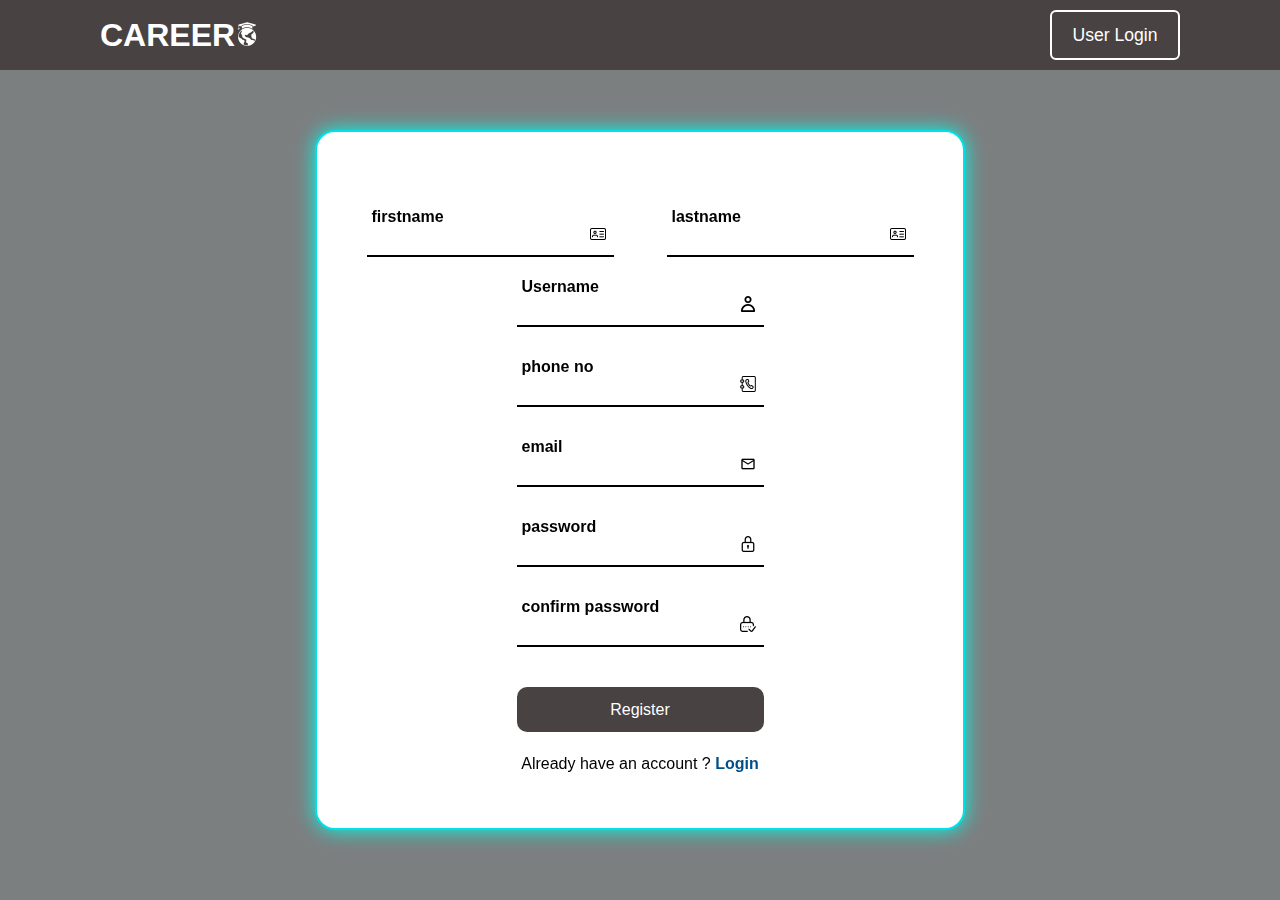
<file: OCGP_Code/adminreg.html>
<!DOCTYPE html>
<html lang="en">
  <head>
    <title>registration form</title>
    <link rel="stylesheet" href="alogstyle.css" />
  </head>
  <body>
    <div class="bkgnd">
      <header>
        <h2 class="logo">CAREER<img src="icons/globeg.png" /></h2>
        <nav class="navigation">
          <button
            class="btnLogin-popup"
            type="button"
            onclick="location.href='ulogin.html'"
          >
            User Login
          </button>
        </nav>
      </header>
      <div class="aform">
        <form>
          <div class="input_field">
            <div class="detl">
              <span class="icon"> <img src="icons/id.png" /></span>
              <input type="text" name="afirstname" /><label for="firstname"
                >firstname</label
              >
            </div>
            <div class="detail">
              <span class="icon"> <img src="icons/id.png" /></span>
              <input type="text" name="alastname" /><label for="lastname"
                >lastname</label
              >
            </div>
            <div class="det">
              <span class="icon"> <img src="icons/user.png" /></span>
              <input type="text" name="ausername" /><label for="ausername"
                >Username</label
              >
            </div>
            <div class="det">
              <span class="icon"> <img src="icons/phbk.png" /></span>
              <input type="tel" name="aphoneno" /><label for="phone no"
                >phone no</label
              >
            </div>
            <div class="det">
              <span class="icon"> <img src="icons/mail.png" /></span>
              <input type="email" name="aemail" /><label for="aemail"
                >email</label
              >
            </div>
            <div class="det">
              <span class="icon"> <img src="icons/padlock1.png" /></span>
              <input type="password" name="apassword" /><label for="apassword"
                >password</label
              >
            </div>
            <div class="det">
              <span class="icon"> <img src="icons/login.png" /></span>
              <input type="password" name="aconfirmpassword" /><label
                for="aconfirmpassword"
                >confirm password</label
              >
            </div>
            <button type="submit" name="submit" class="btn">Register</button
            ><br /><br />
            <div class="login-register">
              <p>
                Already have an account ?
                <a href="adminlog.html" class="login-link">Login</a>
              </p>
            </div>
          </div>
        </form>
      </div>
    </div>
  </body>
</html>
</file>
<file: OCGP_Code/main.css>
* {
  margin: 0;
  padding: 0;
  box-sizing: border-box;
  font-family: "poppins", sans-serif;
  scroll-behavior: smooth;
}

body {
  display: list-item;
  justify-content: center;
  align-items: center;
  min-height: 100vh;
  width: 100%;
  background: rgba(0, 0, 0, 0.9) url("backgroundlogin.jpg") no-repeat;
  background-position: center;
  background-size: cover;
  background-blend-mode: darken;
  color: #fff;
}

header {
  position: fixed;
  top: 0;
  left: 0;
  width: 100%;
  padding: 20px 100px;
  background: flex;
  background-color: #484242;
  display: flex;
  justify-content: space-between;
  align-items: center;
  z-index: 99;
}

.logo {
  font-size: 2em;
  color: #ffffff;
  user-select: none;
}

.navigation a {
  position: relative;
  font-size: 1.1em;
  color: #ffffff;
  text-decoration: none;
  font-weight: 500;
  margin-left: 40px;
}

.navigation a::after {
  content: "";
  position: absolute;
  left: 0;
  bottom: -6px;
  width: 100%;
  height: 3px;
  background: #ffffff;
  border-radius: 5px;
  transform-origin: right;
  transform: scaleX(0);
  transition: transform 0.5s;
}

.navigation a:hover::after {
  transform: scalex(1);
  transform-origin: left;
}

.navigation .btnLogin-popup {
  width: 130px;
  height: 50px;
  background: transparent;
  border: 2px solid #ffffff;
  outline: none;
  border-radius: 6px;
  cursor: pointer;
  font-size: 1.1em;
  color: #ffffff;
  font-weight: 500;
  margin-left: 40px;
  transition: 0.5s;
}

.navigation .btnLogin-popup:hover {
  background: #ffffff;
  color: #000000;
}

.home {
  height: 100vh;
  display: flex;
  align-items: center;
  padding-left: 10%;
}

.hcontent {
  max-width: 600px;
}

.hcontent h3 {
  font-size: 25px;
  font-weight: 700;
  color: #cfcfcf;
  line-height: 0.7;
}

.hcontent h4 {
  font-size: 56px;
  font-weight: 700;
}

.hcontent p {
  text-align: left;
  font-size: 16px;
  max-width: 500px;
  margin: 20px 0 40px;
}

.hcontent .btnbox {
  display: flex;
  justify-content: space-between;
  width: 345px;
  height: 50px;
}

.btnbox a {
  display: inline-flex;
  align-items: center;
  justify-content: center;
  width: 150px;
  height: 50px;
  background: transparent;
  border: 2px solid #ffffff;
  outline: none;
  border-radius: 6px;
  cursor: pointer;
  font-size: 1.1em;
  color: #ffffff;
  font-weight: 500;
  text-decoration: none;
  transition: 0.5s;
}

.btnbox a:hover {
  background: #ffffff;
  color: #000000;
}

.btnbx a {
  margin-top: 10px;
  display: inline-flex;
  align-items: center;
  justify-content: center;
  width: 345px;
  height: 50px;
  background: transparent;
  border: 2px solid #ffffff;
  outline: none;
  border-radius: none;
  cursor: pointer;
  font-size: 1.1em;
  color: #ffffff;
  font-weight: 500;
  text-decoration: none;
  transition: 0.5s;
}

.btnbx a:hover {
  background: #ffffff;
  color: #000000;
}
</file>
<file: alogstyle.css>
*{
    margin: 0;
    padding: 0;
    box-sizing: border-box;
    font-family: 'poppins',sans-serif;
}

body{
    display: flex;
    justify-content: center;
    align-items: center;
    min-height: 100vh;
    width: 100%;
    background-color: #373c3da7;
    background-position: center;
    background-size: cover;
}




header{
    position: fixed;
    top: 0;
    left: 0;
    width: 100%;
    padding:10px 100px;
    background: flex;
    background-color: #484242;
    display: flex;
    justify-content: space-between;
    align-items: center;
    z-index: 99;
}

.logo{
    font-size: 2em;
    color: #fff;
    user-select: none;
}

.navigation .btnLogin-popup{
    width: 130px;
    height: 50px;
    background: transparent;
    border: 2px solid #ffffff;
    outline: none;
    border-radius: 6px;
    cursor: pointer;
    font-size: 1.1em;
    color: #ffffff;
    font-weight: 500;
    margin-left: 40px;
    transition: .5s;
}

.navigation .btnLogin-popup:hover{
    background: #ffffff;
    color: #000000;
}


.aform{
    position: relative;
    width: 650px;
    height: 700px;
    background-color: #fff;
    border: 2px solid rgb(0, 225, 234);
    border-radius: 20px;
    backdrop-filter: blur(10px);
    box-shadow: 0 0 20px rgb(0, 255, 234);
    display: flex;
    justify-content: center;
    align-items: center;
    top: 30px;
}

.input_field{
    position: relative;
    top: 20px;
}

.alogform{
    position: relative;
    width: 350px;
    height: 400px;
    background-color: #fff;
    border: 2px solid rgb(0, 225, 234);
    border-radius: 20px;
    backdrop-filter: blur(10px);
    box-shadow: 0 0 20px rgb(0, 255, 234);
    display: flex;
    justify-content: center;
    align-items: center;
    top: 30px;
}

.linput_field{
    position: relative;
    top: 45px;
}












.detl {
    position: relative;
    bottom: -30px;
    right: 150px;
    width: 100%;
    height: 50px;
    border-bottom: 2px solid #000000;
    margin: 30px 0;
}

.detl label {
    position: absolute;
    top: 10px;
    left: 5px;
    transform: translateY(-50%);
    font-size: 1em;
    color: #000000;
    font-weight: 700;
    pointer-events: none;
    transition: .5s;
}

.detl input:focus~label,
.detl input:focus~label{
    top: -5px;
}


.detl input{
    width: 100%;
    height: 100%;
    background: transparent;
    border: none;
    outline: none;
    font-size: 1em;
    color: #000000;
    font-weight: 500;
    padding: 0 35px 0 5px;
}










.detail {
    position: relative;
    top: -50px;
    left: 150px;
    width: 100%;
    height: 50px;
    border-bottom: 2px solid #000000;
    margin: 30px 0;
}

.detail label{
    position: absolute;
    top: 10px;
    left: 5px;
    transform: translateY(-50%);
    font-size: 1em;
    color: #000000;
    font-weight: 700;
    pointer-events: none;
    transition: .5s;
}

.detail input:focus~label,
.detail input:focus~label{
    top: -5px;
}

.detail input{
    width: 100%;
    height: 100%;
    background: transparent;
    border: none;
    outline: none;
    font-size: 1em;
    color: #000000;
    font-weight: 500;
    padding: 0 35px 0 5px;
}














.det {
    position: relative;
    top: -60px;
    width: 100%;
    height: 50px;
    border-bottom: 2px solid #000000;
    margin: 30px 0;
}

.det label{
    position: absolute;
    top: 10px;
    left: 5px;
    transform: translateY(-50%);
    font-size: 1em;
    color: #000000;
    font-weight: 700;
    pointer-events: none;
    transition: .5s;
}

.det input:focus~label,
.det input:focus~label{
    top: -5px;
}



.det input{
    width: 100%;
    height: 100%;
    background: transparent;
    border: none;
    outline: none;
    font-size: 1em;
    color: #000000;
    font-weight: 500;
    padding: 0 35px 0 5px;
}

.btn{
    position: relative;
    top: -50px;
    width: 100%;
    height: 45px;
    background: #484242;
    border: none;
    outline: none;
    border-radius: 10px;
    cursor: pointer;
    font-size: 1em;
    color: #ffffff;
    font-weight: 500;
}

.input_field .icon{
    position: absolute;
    right: 8px;
    font-size: 1.2em;
    color: #000000;
    line-height: 57px;
}

.linput_field .icon{
    position: absolute;
    right: 8px;
    font-size: 1.2em;
    color: #000000;
    line-height: 57px;
}


.login-register {
    position: relative;
    top: -70px;
    font-size: 1em;
    color: #000000;
    text-align: center;
    font-weight: 500;
    margin: 25px 0 10px;
}

.login-register p a {
    color: #004e8a;
    text-decoration:none;
    font-weight: 600;
}

.login-register p a:hover {
    text-transform: none ;
}

.login-register a::after{
    content: '';
    position: absolute;
    left: 0;
    bottom: -6px;
    width: 100%;
    height: 3px;
    background: #000000;
    border-radius: 5px;
    transform-origin: right;
    transform: scaleX(0);
    transition: transform .5s;
}

.login-register a:hover::after{
    transform: scalex(1);
    transform-origin: left;
}
</file>
<file: main.css>
*{
    margin: 0;
    padding: 0;
    box-sizing: border-box;
    font-family: 'poppins',sans-serif;
    scroll-behavior: smooth;
}

body{
    display: list-item;
    justify-content: center;
    align-items: center;
    min-height: 100vh;
    width: 100%;
    background: rgba(0, 0, 0, 0.9) url('backgroundlogin.jpg')no-repeat;
    background-position: center;
    background-size: cover;
    background-blend-mode: darken;
    color: #fff;
}

header{
    position: fixed;
    top: 0;
    left: 0;
    width: 100%;
    padding:20px 100px;
    background: flex;
    background-color: #484242;
    display: flex;
    justify-content: space-between;
    align-items: center;
    z-index: 99;
}

.logo{
    font-size: 2em;
    color: #ffffff;
    user-select: none;
}

.navigation a{
    position: relative;
    font-size: 1.1em;
    color: #ffffff;
    text-decoration: none;
    font-weight: 500;
    margin-left: 40px;
}

.navigation a::after{
    content: '';
    position: absolute;
    left: 0;
    bottom: -6px;
    width: 100%;
    height: 3px;
    background: #ffffff;
    border-radius: 5px;
    transform-origin: right;
    transform: scaleX(0);
    transition: transform .5s;
}

.navigation a:hover::after{
    transform: scalex(1);
    transform-origin: left;
}

.navigation .btnLogin-popup{
    width: 130px;
    height: 50px;
    background: transparent;
    border: 2px solid #ffffff;
    outline: none;
    border-radius: 6px;
    cursor: pointer;
    font-size: 1.1em;
    color: #ffffff;
    font-weight: 500;
    margin-left: 40px;
    transition: .5s;
}

.navigation .btnLogin-popup:hover{
    background: #ffffff;
    color: #000000;
}

.home{
    height: 100vh;
    display: flex;
    align-items: center;
    padding-left:10%;
}

.hcontent{
    max-width: 600px;
}

.hcontent h3{
    font-size: 25px;
    font-weight: 700;
    color: #cfcfcf;
    line-height: .7;
}

.hcontent h4{
    font-size: 56px;
    font-weight: 700;
}

.hcontent p{
    text-align: left;
    font-size: 16px;
    max-width: 500px;
    margin: 20px 0 40px;
}

.hcontent .btnbox{
    display: flex;
    justify-content: space-between;
    width: 345px;
    height: 50px;
}


.btnbox a{
    display: inline-flex;
    align-items: center;
    justify-content: center;
    width: 150px;
    height: 50px;
    background: transparent;
    border: 2px solid #ffffff;
    outline: none;
    border-radius: 6px;
    cursor: pointer;
    font-size: 1.1em;
    color: #ffffff;
    font-weight: 500;
    text-decoration: none;
    transition: .5s;
}

.btnbox a:hover{
    background: #ffffff;
    color: #000000;
}

.btnbx a{
    margin-top: 10px;
    display: inline-flex;
    align-items: center;
    justify-content: center;
    width: 345px;
    height: 50px;
    background: transparent;
    border: 2px solid #ffffff;
    outline: none;
    border-radius: none;
    cursor: pointer;
    font-size: 1.1em;
    color: #ffffff;
    font-weight: 500;
    text-decoration: none;
    transition: .5s;
}

.btnbx a:hover{
    background: #ffffff;
    color: #000000;
}
</file>
<file: ulogstyle.css>
*{
    margin: 0;
    padding: 0;
    box-sizing: border-box;
    font-family: 'poppins',sans-serif;
    scroll-behavior: smooth;
}

body{
    display: flex;
    justify-content: center;
    align-items: center;
    min-height: 100vh;
    width: 100%;
    background: rgba(0, 0, 0, 0.9) url('backgroundlogin.jpg')no-repeat;
    background-position: center;
    background-size: cover;
    background-blend-mode: darken;
    color: #fff;
}

header{
    position: fixed;
    top: 0;
    left: 0;
    width: 100%;
    padding:20px 100px;
    background: flex;
    background-color: #484242;
    display: flex;
    justify-content: space-between;
    align-items: center;
    z-index: 99;
}

.logo{
    font-size: 2em;
    color: #ffffff;
    user-select: none;
}

.navigation a{
    position: relative;
    font-size: 1.1em;
    color: #ffffff;
    text-decoration: none;
    font-weight: 500;
    margin-left: 40px;
}

.navigation a::after{
    content: '';
    position: absolute;
    left: 0;
    bottom: -6px;
    width: 100%;
    height: 3px;
    background: #ffffff;
    border-radius: 5px;
    transform-origin: right;
    transform: scaleX(0);
    transition: transform .5s;
}

.navigation a:hover::after{
    transform: scalex(1);
    transform-origin: left;
}

.navigation .btnLogin-popup{
    width: 130px;
    height: 50px;
    background: transparent;
    border: 2px solid #ffffff;
    outline: none;
    border-radius: 6px;
    cursor: pointer;
    font-size: 1.1em;
    color: #ffffff;
    font-weight: 500;
    margin-left: 40px;
    transition: .5s;
}

.navigation .btnLogin-popup:hover{
    background: #ffffff;
    color: #000000;
}

.pocket{
    position: absolute;
    width: 400px;
    height: 470px;
    background: transparent;
    border: 2px solid rgba(251, 251, 251, 0.5);
    border-radius: 20px;
    backdrop-filter: blur(20px);
    box-shadow: 0 0 30px rgba(203, 145, 145, 0.5);
    display: flex;
    justify-content: center;
    align-items: center;
}

.pocket .form-box{
    width: 100%;
    padding: 40px;
}

.pocket .form-box.login {
    transition: transform .18s ease;
    transform: translateX(0);
}

.form-box h2{
    align-content: center;
    font-size: 2em;
    color: #ffffff;
    text-align: center;
}

.input-box {
    position: relative;
    width: 100%;
    height: 50px;
    border-bottom: 2px solid #ffffff;
    margin: 30px 0;
}

.input-box label{
    position: absolute;
    top: 50%;
    left: 5px;
    transform: translateY(-50%);
    font-size: 1em;
    color: #ffffff;
    font-weight: 500;
    pointer-events: none;
    transition: .5s;
}

.input-box input:focus~label,
.input-box input:valid~label {
    top: -5px;
}

.input-box input{
    width: 100%;
    height: 100%;
    background: transparent;
    border: none;
    outline: none;
    font-size: 1em;
    color: #ffffff;
    font-weight: 600;
    padding: 0 35px 0 5px;
}

.input-box .icon{
    position: absolute;
    right: 8px;
    font-size: 1.2em;
    color: #000000;
    line-height: 57px;
}

.remember-forget{
    font-size: .9em;
    color: #ffffff;
    font-weight: 500;
    margin: -15px 0 15px;
    display: flex;
    justify-content: space-between;
}

.remember-forget label input{
    accent-color: #ffffff;
    margin-right: 3px;
}

.remember-forget a {
    color: #006ab1;
    text-decoration: none;
}

.remember-forget a:hover{
    text-decoration: underline;
}

.btn{
    width: 100%;
    height: 45px;
    background: #484242;
    border: none;
    outline: none;
    border-radius: 10px;
    cursor: pointer;
    font-size: 1em;
    color: #ffffff;
    font-weight: 500;
}

.login-register {
    font-size: .9em;
    color: #ffffff;
    text-align: center;
    font-weight: 500;
    margin: 25px 0 10px;
}

.login-register p a {
    color: #004e8a;
    text-decoration: none;
    font-weight: 600;
}

.login-register p a:hover {
    text-decoration: underline;
}

.home{
    height: 100vh;
    display: flex;
    align-items: center;
    padding-right:47%;
}

.hcontent{
    max-width: 600px;
}

.hcontent h3{
    font-size: 32px;
    font-weight: 700;
    color: #cfcfcf;
    line-height: .7;
}

.hcontent h4{
    font-size: 56px;
    font-weight: 700;
}

.hcontent p{
    font-size: 16px;
    max-width: 500px;
    margin: 20px 0 40px;
}

.hcontent .btnbox{
    display: flex;
    justify-content: space-between;
    width: 345px;
    height: 50px;
}


.btnbox a{
    display: inline-flex;
    align-items: center;
    justify-content: center;
    width: 150px;
    height: 50px;
    background: transparent;
    border: 2px solid #ffffff;
    outline: none;
    border-radius: 6px;
    cursor: pointer;
    font-size: 1.1em;
    color: #ffffff;
    font-weight: 500;
    text-decoration: none;
    transition: .5s;
}

.btnbox a:hover{
    background: #ffffff;
    color: #000000;
}
</file>
<file: CollegeProject/alogstyle.css>
*{
    margin: 0;
    padding: 0;
    box-sizing: border-box;
    font-family: 'poppins',sans-serif;
}

body{
    display: flex;
    justify-content: center;
    align-items: center;
    min-height: 100vh;
    width: 100%;
    background-color: #373c3da7;
    background-position: center;
    background-size: cover;
}

header{
    position: fixed;
    top: 0;
    left: 0;
    width: 100%;
    padding:10px 100px;
    background: flex;
    background-color: #484242;
    display: flex;
    justify-content: space-between;
    align-items: center;
    z-index: 99;
}

.logo{
    font-size: 2em;
    color: #fff;
    user-select: none;
}

.navigation .btnLogin-popup{
    width: 130px;
    height: 50px;
    background: transparent;
    border: 2px solid #ffffff;
    outline: none;
    border-radius: 6px;
    cursor: pointer;
    font-size: 1.1em;
    color: #ffffff;
    font-weight: 500;
    margin-left: 40px;
    transition: .5s;
}

.navigation .btnLogin-popup:hover{
    background: #ffffff;
    color: #000000;
}

.aform{
    position: relative;
    width: 650px;
    height: 700px;
    background-color: #fff;
    border: 2px solid rgb(0, 225, 234);
    border-radius: 20px;
    backdrop-filter: blur(10px);
    box-shadow: 0 0 20px rgb(0, 255, 234);
    display: flex;
    justify-content: center;
    align-items: center;
    top: 30px;
}

.input_field{
    position: relative;
    top: 20px;
}

.alogform{
    position: relative;
    width: 350px;
    height: 400px;
    background-color: #fff;
    border: 2px solid rgb(0, 225, 234);
    border-radius: 20px;
    backdrop-filter: blur(10px);
    box-shadow: 0 0 20px rgb(0, 255, 234);
    display: flex;
    justify-content: center;
    align-items: center;
    top: 30px;
}

.linput_field{
    position: relative;
    top: 45px;
}

.detl {
    position: relative;
    bottom: -30px;
    right: 150px;
    width: 100%;
    height: 50px;
    border-bottom: 2px solid #000000;
    margin: 30px 0;
}

.detl label {
    position: absolute;
    top: 10px;
    left: 5px;
    transform: translateY(-50%);
    font-size: 1em;
    color: #000000;
    font-weight: 700;
    pointer-events: none;
    transition: .5s;
}

.detl input:focus~label,
.detl input:focus~label{
    top: -5px;
}

.detl input{
    width: 100%;
    height: 100%;
    background: transparent;
    border: none;
    outline: none;
    font-size: 1em;
    color: #000000;
    font-weight: 500;
    padding: 0 35px 0 5px;
}

.detail {
    position: relative;
    top: -50px;
    left: 150px;
    width: 100%;
    height: 50px;
    border-bottom: 2px solid #000000;
    margin: 30px 0;
}

.detail label{
    position: absolute;
    top: 10px;
    left: 5px;
    transform: translateY(-50%);
    font-size: 1em;
    color: #000000;
    font-weight: 700;
    pointer-events: none;
    transition: .5s;
}

.detail input:focus~label,
.detail input:focus~label{
    top: -5px;
}

.detail input{
    width: 100%;
    height: 100%;
    background: transparent;
    border: none;
    outline: none;
    font-size: 1em;
    color: #000000;
    font-weight: 500;
    padding: 0 35px 0 5px;
}

.det {
    position: relative;
    top: -60px;
    width: 100%;
    height: 50px;
    border-bottom: 2px solid #000000;
    margin: 30px 0;
}

.det label{
    position: absolute;
    top: 10px;
    left: 5px;
    transform: translateY(-50%);
    font-size: 1em;
    color: #000000;
    font-weight: 700;
    pointer-events: none;
    transition: .5s;
}

.det input:focus~label,
.det input:focus~label{
    top: -5px;
}

.det input{
    width: 100%;
    height: 100%;
    background: transparent;
    border: none;
    outline: none;
    font-size: 1em;
    color: #000000;
    font-weight: 500;
    padding: 0 35px 0 5px;
}

.btn{
    position: relative;
    top: -50px;
    width: 100%;
    height: 45px;
    background: #484242;
    border: none;
    outline: none;
    border-radius: 10px;
    cursor: pointer;
    font-size: 1em;
    color: #ffffff;
    font-weight: 500;
}

.input_field .icon{
    position: absolute;
    right: 8px;
    font-size: 1.2em;
    color: #000000;
    line-height: 57px;
}

.linput_field .icon{
    position: absolute;
    right: 8px;
    font-size: 1.2em;
    color: #000000;
    line-height: 57px;
}

.login-register {
    position: relative;
    top: -70px;
    font-size: 1em;
    color: #000000;
    text-align: center;
    font-weight: 500;
    margin: 25px 0 10px;
}

.login-register p a {
    color: #004e8a;
    text-decoration:none;
    font-weight: 600;
}

.login-register p a:hover {
    text-transform: none ;
}

.login-register a::after{
    content: '';
    position: absolute;
    left: 0;
    bottom: -6px;
    width: 100%;
    height: 3px;
    background: #000000;
    border-radius: 5px;
    transform-origin: right;
    transform: scaleX(0);
    transition: transform .5s;
}

.login-register a:hover::after{
    transform: scalex(1);
    transform-origin: left;
}
</file>
<file: CollegeProject/tree.css>
*{
    margin: 0;
    padding: 0;
    box-sizing: border-box;
}

html, body{
    height: 100%;
}

body{
    font-family: Arial, Helvetica, sans-serif;
    color: #4d4d4d;
    background:(#eae5df);
    height: auto;
}

ul.tree{
    width: 520px;
    margin: 0 auto;
    padding-top: 50px;
    padding-left: 150px;
}

ul li{
    position: relative;
    list-style: none;
    padding: 4px 0;
}

li:before, li:after{
    content: '';
    position: absolute;
    left: -28px;
    background-color: #323232;
}

li:before{
    height: 1px;
    width: 10px;
    top: 12px;
}

li:after{
    height: 26px;
    width: 1px;
    top: -14px;
}

li.parent:after{
    height: 100%;
    top: 12px;
}

li.parent:last-child:after{
    content: none;
}

details{
    margin: 0 auto;
    max-height: 18px;
    transition: max-height 1.5s linear;
}

details[open]{
    max-height: 1000px;
}

summary{
    display: block;
    position: relative;
    cursor: pointer;
}

summary:before{
    content: '+';
    position: absolute;
    height: 18px;
    width: 18px;
    top: 0;
    left: -22px;
    text-align: center;
    line-height: 18px;
    font-weight: bold;
    color: #fff;
    background-color: #269644;
    border-radius: 10px;
}

details[open] > summary:before{
    content: "-";
    background-color: #8a2727;
}

details > ul{
    padding: 15px;
}
</file>
<file: CollegeProject/home.css>
*{
    margin: 0;
    padding: 0;
    box-sizing: border-box;
    font-family: 'poppins',sans-serif;
    scroll-behavior: smooth;
}

body{
    background-color: #ffffff;
}

header{
    position: fixed;
    top: 0;
    left: 0;
    width: 100%;
    padding:20px 100px;
    background: flex;
    background-color: #484242;
    display: flex;
    justify-content: space-between;
    align-items: center;
    z-index: 99;
}

.logo{
    font-size: 2em;
    color: #ffffff;
    user-select: none;
}

.navigation a{
    position: relative;
    font-size: 1.1em;
    color: #ffffff;
    text-decoration: none;
    font-weight: 500;
    margin-left: 40px;
}

.navigation a::after{
    content: '';
    position: absolute;
    left: 0;
    bottom: -6px;
    width: 100%;
    height: 3px;
    background: #ffffff;
    border-radius: 5px;
    transform-origin: right;
    transform: scaleX(0);
    transition: transform .5s;
}

.navigation a:hover::after{
    transform: scalex(1);
    transform-origin: left;
}

.navigation .btnLogin-popup{
    width: 130px;
    height: 50px;
    background: transparent;
    border: 2px solid #ffffff;
    outline: none;
    border-radius: 6px;
    cursor: pointer;
    font-size: 1.1em;
    color: #ffffff;
    font-weight: 500;
    margin-left: 40px;
    transition: .5s;
}

.navigation .btnLogin-popup:hover{
    background: #ffffff;
    color: #000000;
}

.home{
    position: relative;
    height: 210vh;
    width: 100%;
    background-image: url(abc.jpg);
    background-size: cover;
    background-position: center;
}

.hometexxxt h3{
    text-align: center;
    padding-top: 120px;
    color: #ffffff;
    font-size: 80px;
    font-family: Georgia, 'Times New Roman', Times, serif;
}

.hometext h3{
    text-align: center;
    padding-top: 120px;
    color: #ffffff;
    font-size: 80px;
    font-family: Georgia, 'Times New Roman', Times, serif;
}

.hometext h6{
    padding-top: 50px;
    padding-bottom: 40px;
    text-align: left;
    margin-top: 50px;
    margin-left: 50px;
    color: #ffffff;
    font-size: 40px;
    font-family: Georgia, 'Times New Roman', Times, serif;
}

.hometext p text{
    color: #ffffff;
    font-size: 35px;
    text-align: center;
}

.mmain ol{
    color: rgb(255, 255, 255);
    font-size: 20px;
    max-width: 600px;
    text-align: left;
    padding-left: 90px;
    align-content: start;
}

.logoo img{
    padding-top: 3px;
    padding-left: 2px;
    border-radius: 6px;
}

.id text{
    color: #ffffff;
    font-size: 35px;
    text-align: center;
    justify-content: center;
    padding-left: 50px;
}

.hometext{
    width: 100%;
    height: 350px;
    background: transparent;
    border: 2px solid #ffffff;
    border-left: none;
    border-right: none;
    border-top: none;
}

.tablemain idbox1{
    position: absolute;
    margin-top: 30px;
    margin-left: 420px;
    width: 300px;
    height: 72px;
    background-color: #484242;
    border: 2px solid #ffffff;
    outline: none;
    border-radius: 6px;
    cursor: pointer;
    font-size: 1.1em;
    color: #ffffff;
    font-weight: 500;
}

.tablemain idbox2{
    position: absolute;
    margin-top: 30px;
    margin-left: 820px;
    width: 300px;
    height: 72px;
    background-color: #484242;
    border: 2px solid #ffffff;
    outline: none;
    border-radius: 6px;
    cursor: pointer;
    font-size: 1.1em;
    color: #ffffff;
    font-weight: 500;
    justify-content: center;
    align-items: center;
    font-size: 1em;
}

.coursebox{
    margin-top: 130px;
    color: #ffffff;
    font-size: 40px;
    max-width: 100%;
    text-align: center;
}

.coursebox{
    position: absolute;
    width: 400px;
    height: 470px;
    background: transparent;
    border: 1px solid rgba(251, 251, 251, 0.5);
    backdrop-filter: blur(20px);
    box-shadow: 0 0 30px rgba(203, 145, 145, 0.5);
    justify-content: center;
    align-items: center;
    margin-left: 60px;
}

.text-box label{
    text-align: center;
    align-items: center;
    justify-content: center;
}

.courseboxx{
    margin-top: 130px;
    color: #ffffff;
    font-size: 40px;
    max-width: 100%;
    text-align: center;
}

.courseboxx{
    position: absolute;
    width: 400px;
    height: 470px;
    background: transparent;
    border: 1px solid rgba(251, 251, 251, 0.5);
    backdrop-filter: blur(20px);
    box-shadow: 0 0 30px rgba(203, 145, 145, 0.5);
    justify-content: center;
    align-items: center;
    margin-left: 555px;
}

.courseboxxx{
    margin-top: 130px;
    color: #ffffff;
    font-size: 40px;
    max-width: 100%;
    text-align: center;
}

.courseboxxx{
    position: absolute;
    width: 400px;
    height: 470px;
    background: transparent;
    border: 1px solid rgba(251, 251, 251, 0.5);
    backdrop-filter: blur(20px);
    box-shadow: 0 0 30px rgba(203, 145, 145, 0.5);
    justify-content: center;
    align-items: center;
    margin-left: 1050px;
}

.hometexxxt p{
    color: rgb(255, 255, 255);
    font-size: 30px;
    padding-top: 70px;
    text-align: center;
}

.hometext p{
    color: rgb(246, 212, 212);
    font-size: 30px;
    padding-top: 70px;
    text-align: center;
}

.guidance{
    height: 100vh;
    background-image: url(abc.jpg);
    background-size: cover;
}

.about{
    height: 51vh;
    background-color: #484242;
    background-size: cover;
}

.hometexxt h4{
    text-align: left;
    padding-top: 20px;
    padding-left: 30px;
    padding-bottom: 50px;
    color: #ff7300;
    font-size: 30px;
    font-family: Georgia, 'Times New Roman', Times, serif;
}

.hometexxt p{
    color: rgb(246, 212, 212);
    font-size: 20px;
    text-align: center;
    max-width: 400px;
    text-align: left;
    padding-left: 40px;
}

.hometexxt a{
    color: rgb(255, 255, 255);
    font-size: 20px;
    padding-bottom: 30px;
    text-align: center;
    max-width: 400px;
    text-align: left;
    padding-left: 120px;
}

.main .btnLogin-popup{
    width: 130px;
    height: 50px;
    background: transparent;
    border: 2px solid #ffffff;
    outline: none;
    border-radius: 6px;
    cursor: pointer;
    font-size: 1.1em;
    color: #ffffff;
    font-weight: 500;
    margin-left: 690px;
    transition: .5s;
}

.main .btnLogin-popup:hover{
    background: #ffffff;
    color: #000000;
}

.hometexxt h5{
    color: #ffffff;
    text-align: center;
    font-size: large;
}

.hometexxt .reflink{
    color: #ff7300;
    text-decoration: underline;
    padding-left: 1%;
}

.hometext .reflink{
    color: #ff8c00;
    text-decoration: underline;
    padding-left: 1%;
}
</file>
<file: CollegeProject/ulogstyle.css>
*{
    margin: 0;
    padding: 0;
    box-sizing: border-box;
    font-family: 'poppins',sans-serif;
    scroll-behavior: smooth;
}

body{
    display: flex;
    justify-content: center;
    align-items: center;
    min-height: 100vh;
    width: 100%;
    background: rgba(0, 0, 0, 0.9) url('backgroundlogin.jpg')no-repeat;
    background-position: center;
    background-size: cover;
    background-blend-mode: darken;
    color: #fff;
}

header{
    position: fixed;
    top: 0;
    left: 0;
    width: 100%;
    padding:20px 100px;
    background: flex;
    background-color: #484242;
    display: flex;
    justify-content: space-between;
    align-items: center;
    z-index: 99;
}

.logo{
    font-size: 2em;
    color: #ffffff;
    user-select: none;
}

.navigation a{
    position: relative;
    font-size: 1.1em;
    color: #ffffff;
    text-decoration: none;
    font-weight: 500;
    margin-left: 40px;
}

.navigation a::after{
    content: '';
    position: absolute;
    left: 0;
    bottom: -6px;
    width: 100%;
    height: 3px;
    background: #ffffff;
    border-radius: 5px;
    transform-origin: right;
    transform: scaleX(0);
    transition: transform .5s;
}

.navigation a:hover::after{
    transform: scalex(1);
    transform-origin: left;
}

.navigation .btnLogin-popup{
    width: 130px;
    height: 50px;
    background: transparent;
    border: 2px solid #ffffff;
    outline: none;
    border-radius: 6px;
    cursor: pointer;
    font-size: 1.1em;
    color: #ffffff;
    font-weight: 500;
    margin-left: 40px;
    transition: .5s;
}

.navigation .btnLogin-popup:hover{
    background: #ffffff;
    color: #000000;
}

.pocket{
    position: absolute;
    width: 400px;
    height: 470px;
    background: transparent;
    border: 2px solid rgba(251, 251, 251, 0.5);
    border-radius: 20px;
    backdrop-filter: blur(20px);
    box-shadow: 0 0 30px rgba(203, 145, 145, 0.5);
    display: flex;
    justify-content: center;
    align-items: center;
}

.pocket .form-box{
    width: 100%;
    padding: 40px;
}

.pocket .form-box.login {
    transition: transform .18s ease;
    transform: translateX(0);
}

.form-box h2{
    align-content: center;
    font-size: 2em;
    color: #ffffff;
    text-align: center;
}

.input-box {
    position: relative;
    width: 100%;
    height: 50px;
    border-bottom: 2px solid #ffffff;
    margin: 30px 0;
}

.input-box label{
    position: absolute;
    top: 50%;
    left: 5px;
    transform: translateY(-50%);
    font-size: 1em;
    color: #ffffff;
    font-weight: 500;
    pointer-events: none;
    transition: .5s;
}

.input-box input:focus~label,
.input-box input:valid~label {
    top: -5px;
}

.input-box input{
    width: 100%;
    height: 100%;
    background: transparent;
    border: none;
    outline: none;
    font-size: 1em;
    color: #ffffff;
    font-weight: 600;
    padding: 0 35px 0 5px;
}

.input-box .icon{
    position: absolute;
    right: 8px;
    font-size: 1.2em;
    color: #000000;
    line-height: 57px;
}

.remember-forget{
    font-size: .9em;
    color: #ffffff;
    font-weight: 500;
    margin: -15px 0 15px;
    display: flex;
    justify-content: space-between;
}

.remember-forget label input{
    accent-color: #ffffff;
    margin-right: 3px;
}

.remember-forget a {
    color: #006ab1;
    text-decoration: none;
}

.remember-forget a:hover{
    text-decoration: underline;
}

.btn{
    width: 100%;
    height: 45px;
    background: #484242;
    border: none;
    outline: none;
    border-radius: 10px;
    cursor: pointer;
    font-size: 1em;
    color: #ffffff;
    font-weight: 500;
}

.login-register {
    font-size: .9em;
    color: #ffffff;
    text-align: center;
    font-weight: 500;
    margin: 25px 0 10px;
}

.login-register p a {
    color: #004e8a;
    text-decoration: none;
    font-weight: 600;
}

.login-register p a:hover {
    text-decoration: underline;
}

.home{
    height: 100vh;
    display: flex;
    align-items: center;
    padding-right:47%;
}

.hcontent{
    max-width: 600px;
}

.hcontent h3{
    font-size: 32px;
    font-weight: 700;
    color: #cfcfcf;
    line-height: .7;
}

.hcontent h4{
    font-size: 56px;
    font-weight: 700;
}

.hcontent p{
    font-size: 16px;
    max-width: 500px;
    margin: 20px 0 40px;
}

.hcontent .btnbox{
    display: flex;
    justify-content: space-between;
    width: 345px;
    height: 50px;
}

.btnbox a{
    display: inline-flex;
    align-items: center;
    justify-content: center;
    width: 150px;
    height: 50px;
    background: transparent;
    border: 2px solid #ffffff;
    outline: none;
    border-radius: 6px;
    cursor: pointer;
    font-size: 1.1em;
    color: #ffffff;
    font-weight: 500;
    text-decoration: none;
    transition: .5s;
}

.btnbox a:hover{
    background: #ffffff;
    color: #000000;
}
</file>
<file: OCGP_Code/alogstyle.css>
* {
  margin: 0;
  padding: 0;
  box-sizing: border-box;
  font-family: "poppins", sans-serif;
}

body {
  display: flex;
  justify-content: center;
  align-items: center;
  min-height: 100vh;
  width: 100%;
  background-color: #373c3da7;
  background-position: center;
  background-size: cover;
}

header {
  position: fixed;
  top: 0;
  left: 0;
  width: 100%;
  padding: 10px 100px;
  background: flex;
  background-color: #484242;
  display: flex;
  justify-content: space-between;
  align-items: center;
  z-index: 99;
}

.logo {
  font-size: 2em;
  color: #fff;
  user-select: none;
}

.navigation .btnLogin-popup {
  width: 130px;
  height: 50px;
  background: transparent;
  border: 2px solid #ffffff;
  outline: none;
  border-radius: 6px;
  cursor: pointer;
  font-size: 1.1em;
  color: #ffffff;
  font-weight: 500;
  margin-left: 40px;
  transition: 0.5s;
}

.navigation .btnLogin-popup:hover {
  background: #ffffff;
  color: #000000;
}

.aform {
  position: relative;
  width: 650px;
  height: 700px;
  background-color: #fff;
  border: 2px solid rgb(0, 225, 234);
  border-radius: 20px;
  backdrop-filter: blur(10px);
  box-shadow: 0 0 20px rgb(0, 255, 234);
  display: flex;
  justify-content: center;
  align-items: center;
  top: 30px;
}

.input_field {
  position: relative;
  top: 20px;
}

.alogform {
  position: relative;
  width: 350px;
  height: 400px;
  background-color: #fff;
  border: 2px solid rgb(0, 225, 234);
  border-radius: 20px;
  backdrop-filter: blur(10px);
  box-shadow: 0 0 20px rgb(0, 255, 234);
  display: flex;
  justify-content: center;
  align-items: center;
  top: 30px;
}

.linput_field {
  position: relative;
  top: 45px;
}

.detl {
  position: relative;
  bottom: -30px;
  right: 150px;
  width: 100%;
  height: 50px;
  border-bottom: 2px solid #000000;
  margin: 30px 0;
}

.detl label {
  position: absolute;
  top: 10px;
  left: 5px;
  transform: translateY(-50%);
  font-size: 1em;
  color: #000000;
  font-weight: 700;
  pointer-events: none;
  transition: 0.5s;
}

.detl input:focus ~ label,
.detl input:focus ~ label {
  top: -5px;
}

.detl input {
  width: 100%;
  height: 100%;
  background: transparent;
  border: none;
  outline: none;
  font-size: 1em;
  color: #000000;
  font-weight: 500;
  padding: 0 35px 0 5px;
}

.detail {
  position: relative;
  top: -50px;
  left: 150px;
  width: 100%;
  height: 50px;
  border-bottom: 2px solid #000000;
  margin: 30px 0;
}

.detail label {
  position: absolute;
  top: 10px;
  left: 5px;
  transform: translateY(-50%);
  font-size: 1em;
  color: #000000;
  font-weight: 700;
  pointer-events: none;
  transition: 0.5s;
}

.detail input:focus ~ label,
.detail input:focus ~ label {
  top: -5px;
}

.detail input {
  width: 100%;
  height: 100%;
  background: transparent;
  border: none;
  outline: none;
  font-size: 1em;
  color: #000000;
  font-weight: 500;
  padding: 0 35px 0 5px;
}

.det {
  position: relative;
  top: -60px;
  width: 100%;
  height: 50px;
  border-bottom: 2px solid #000000;
  margin: 30px 0;
}

.det label {
  position: absolute;
  top: 10px;
  left: 5px;
  transform: translateY(-50%);
  font-size: 1em;
  color: #000000;
  font-weight: 700;
  pointer-events: none;
  transition: 0.5s;
}

.det input:focus ~ label,
.det input:focus ~ label {
  top: -5px;
}

.det input {
  width: 100%;
  height: 100%;
  background: transparent;
  border: none;
  outline: none;
  font-size: 1em;
  color: #000000;
  font-weight: 500;
  padding: 0 35px 0 5px;
}

.btn {
  position: relative;
  top: -50px;
  width: 100%;
  height: 45px;
  background: #484242;
  border: none;
  outline: none;
  border-radius: 10px;
  cursor: pointer;
  font-size: 1em;
  color: #ffffff;
  font-weight: 500;
}

.input_field .icon {
  position: absolute;
  right: 8px;
  font-size: 1.2em;
  color: #000000;
  line-height: 57px;
}

.linput_field .icon {
  position: absolute;
  right: 8px;
  font-size: 1.2em;
  color: #000000;
  line-height: 57px;
}

.login-register {
  position: relative;
  top: -70px;
  font-size: 1em;
  color: #000000;
  text-align: center;
  font-weight: 500;
  margin: 25px 0 10px;
}

.login-register p a {
  color: #004e8a;
  text-decoration: none;
  font-weight: 600;
}

.login-register p a:hover {
  text-transform: none;
}

.login-register a::after {
  content: "";
  position: absolute;
  left: 0;
  bottom: -6px;
  width: 100%;
  height: 3px;
  background: #000000;
  border-radius: 5px;
  transform-origin: right;
  transform: scaleX(0);
  transition: transform 0.5s;
}

.login-register a:hover::after {
  transform: scalex(1);
  transform-origin: left;
}
</file>
